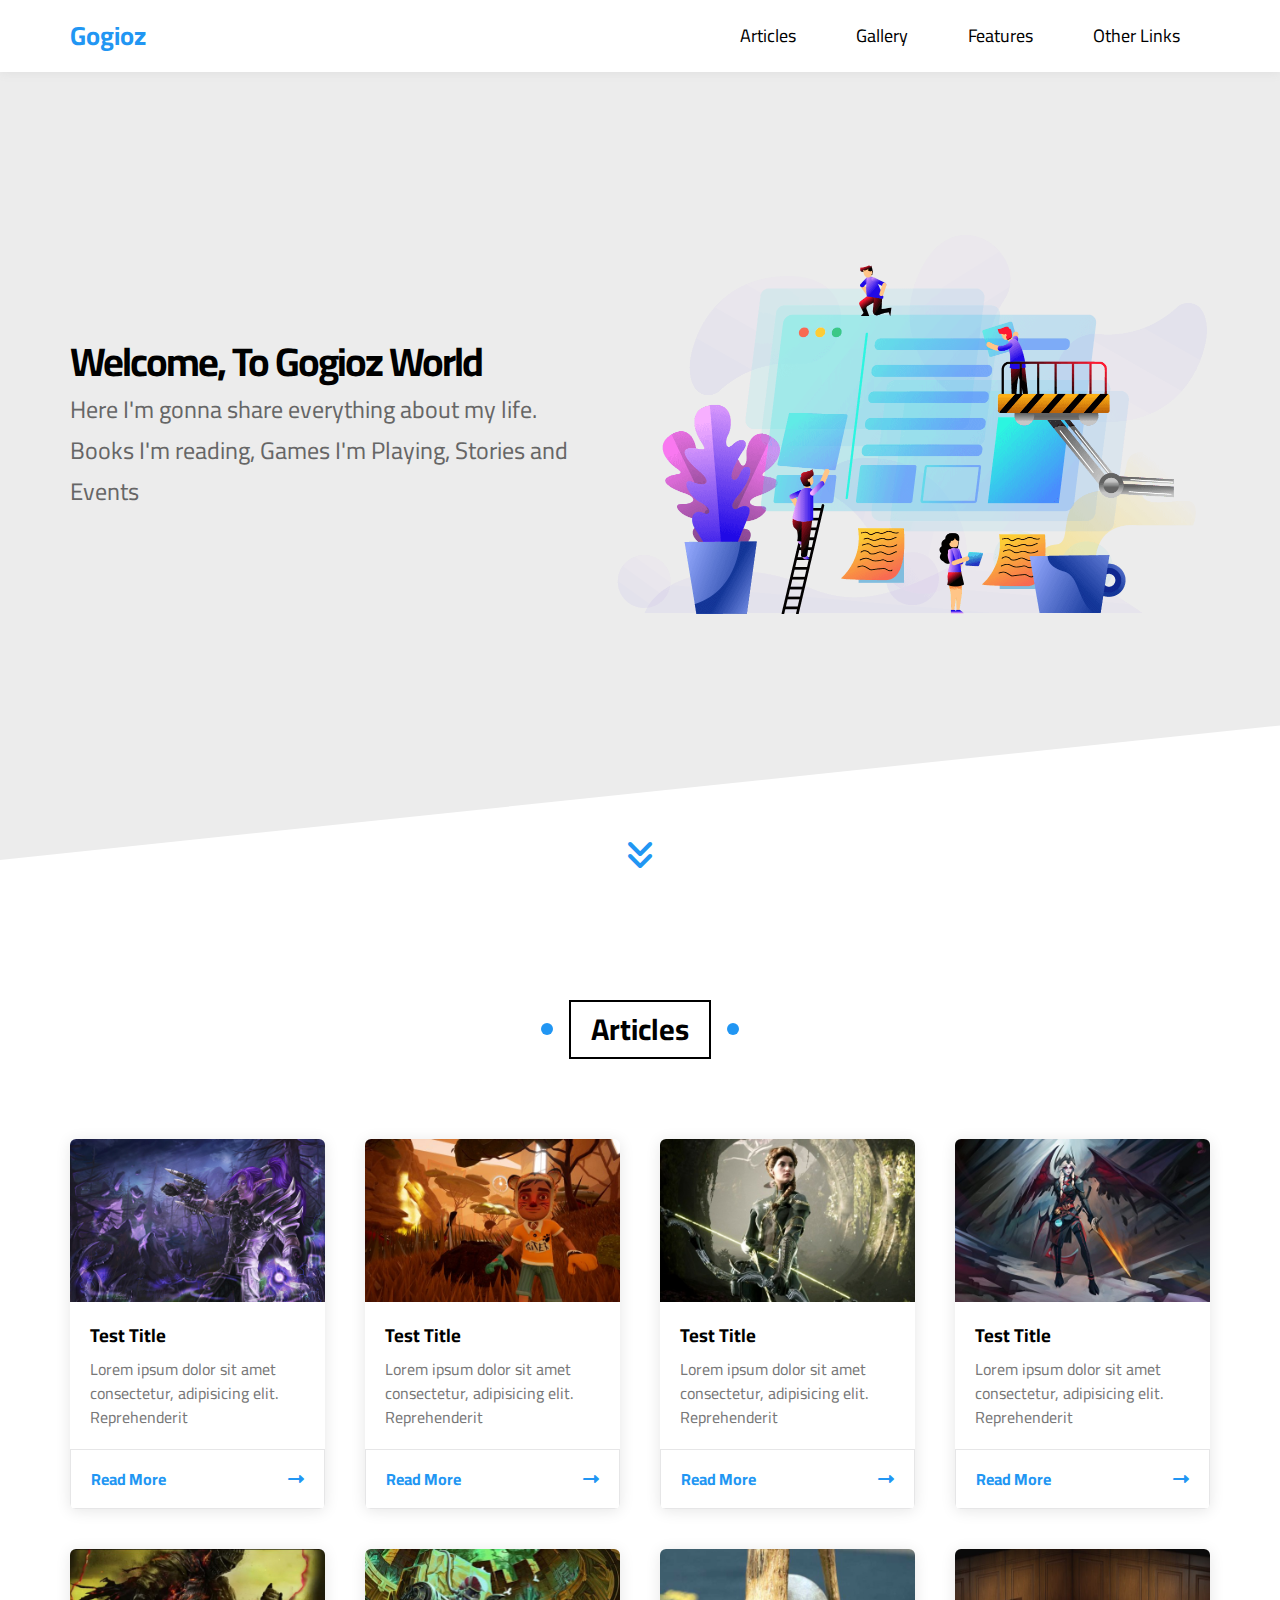
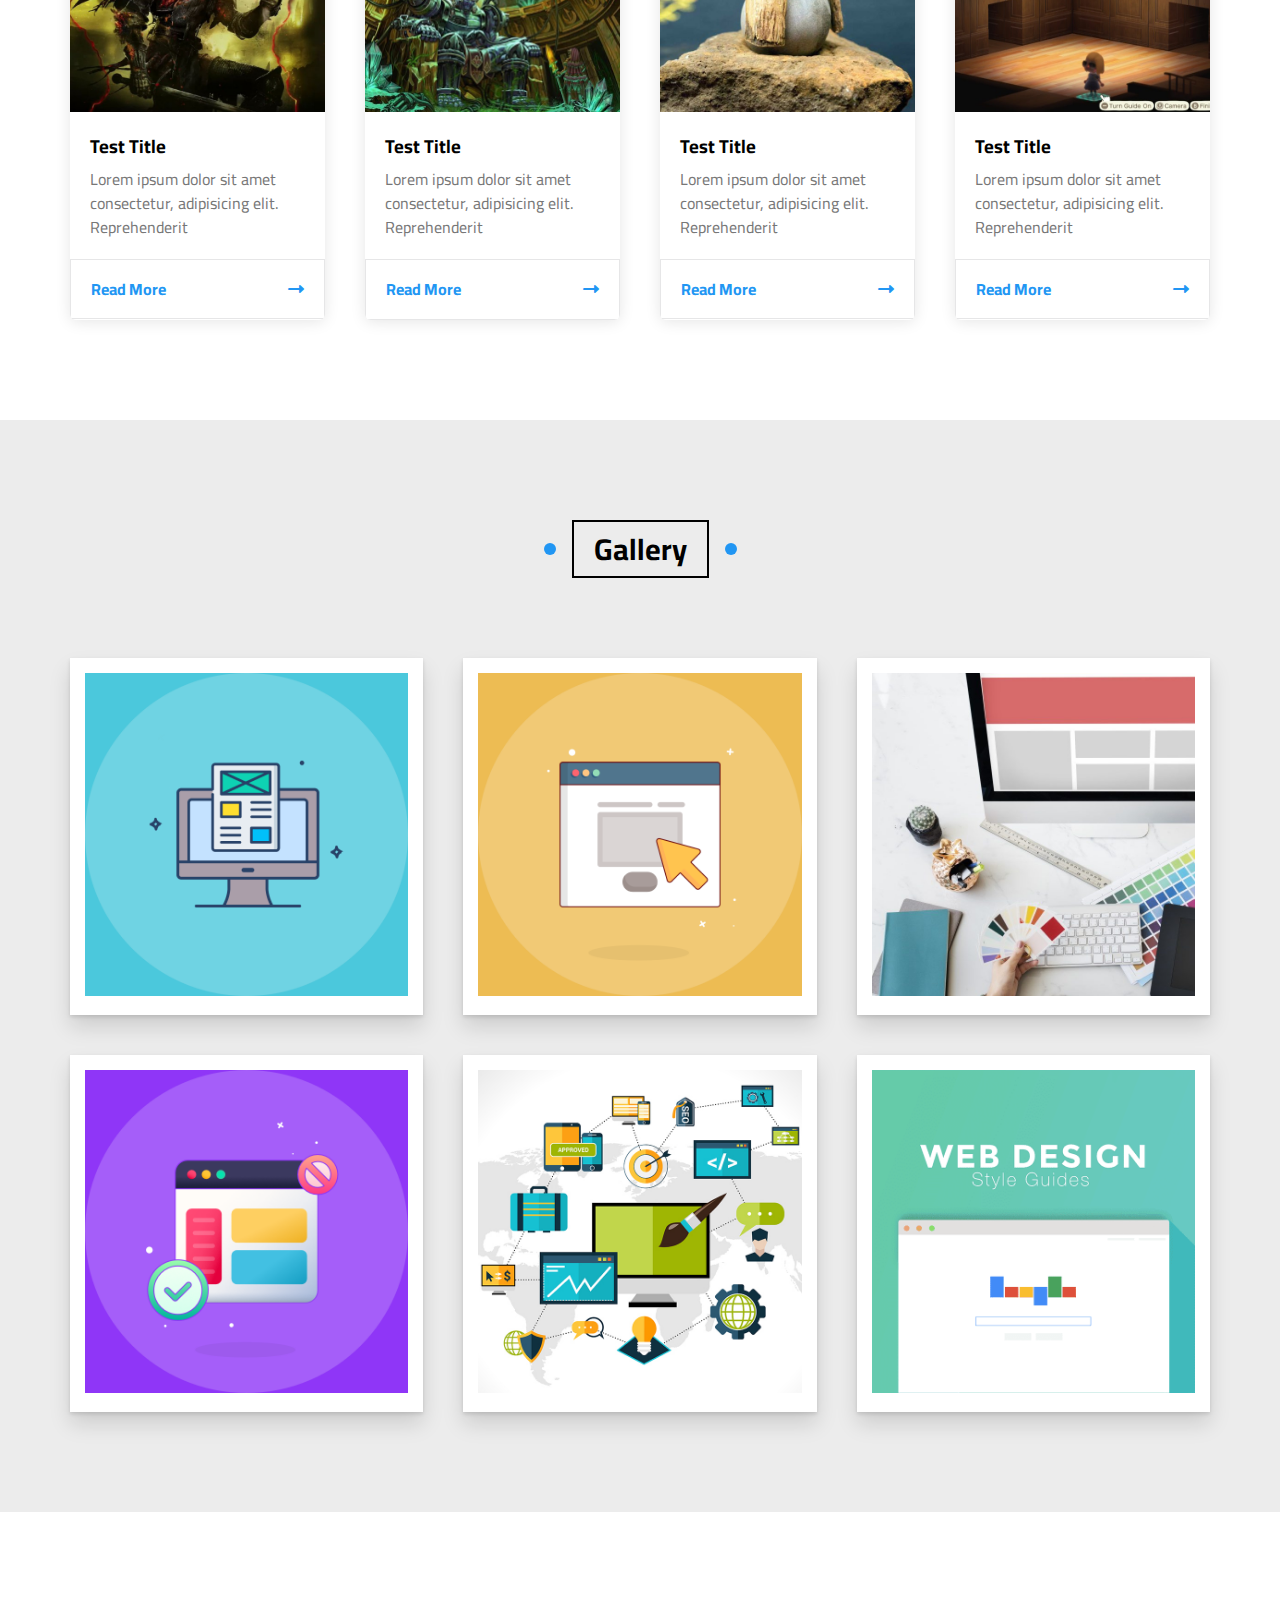
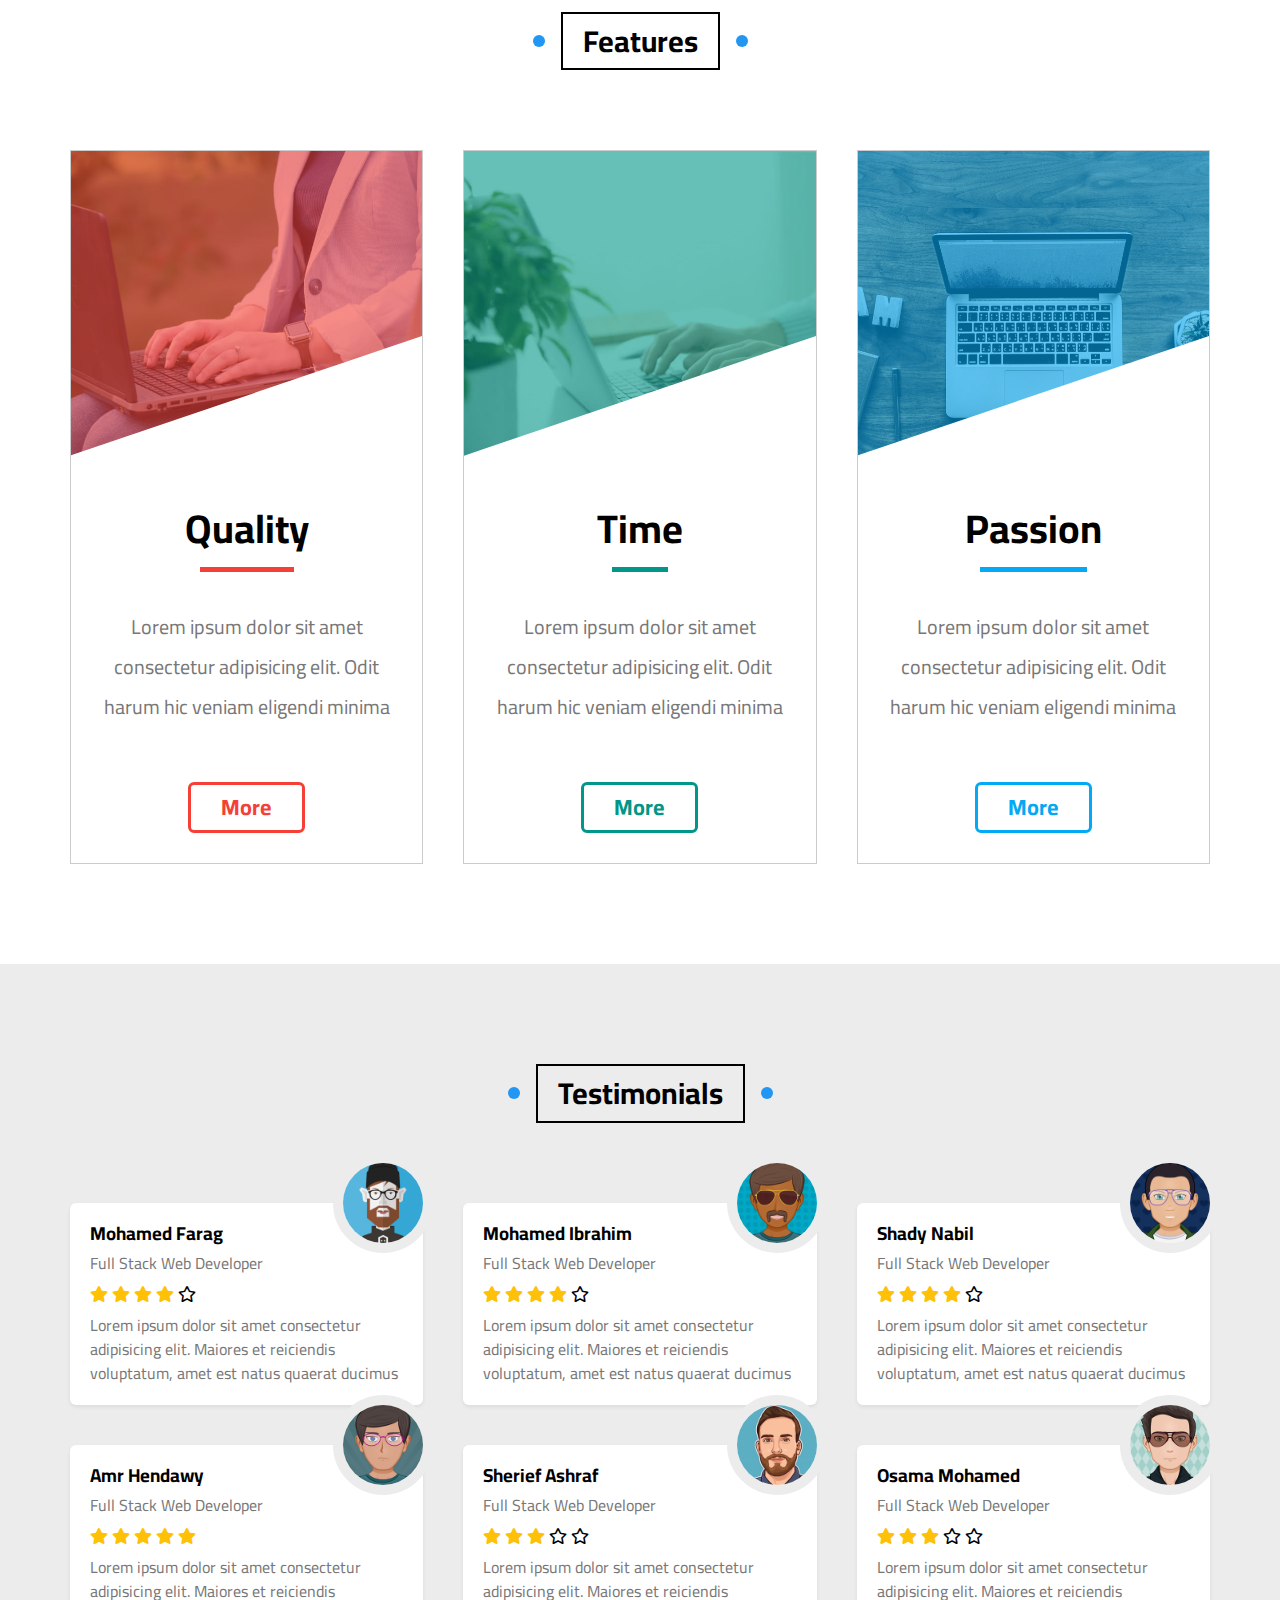
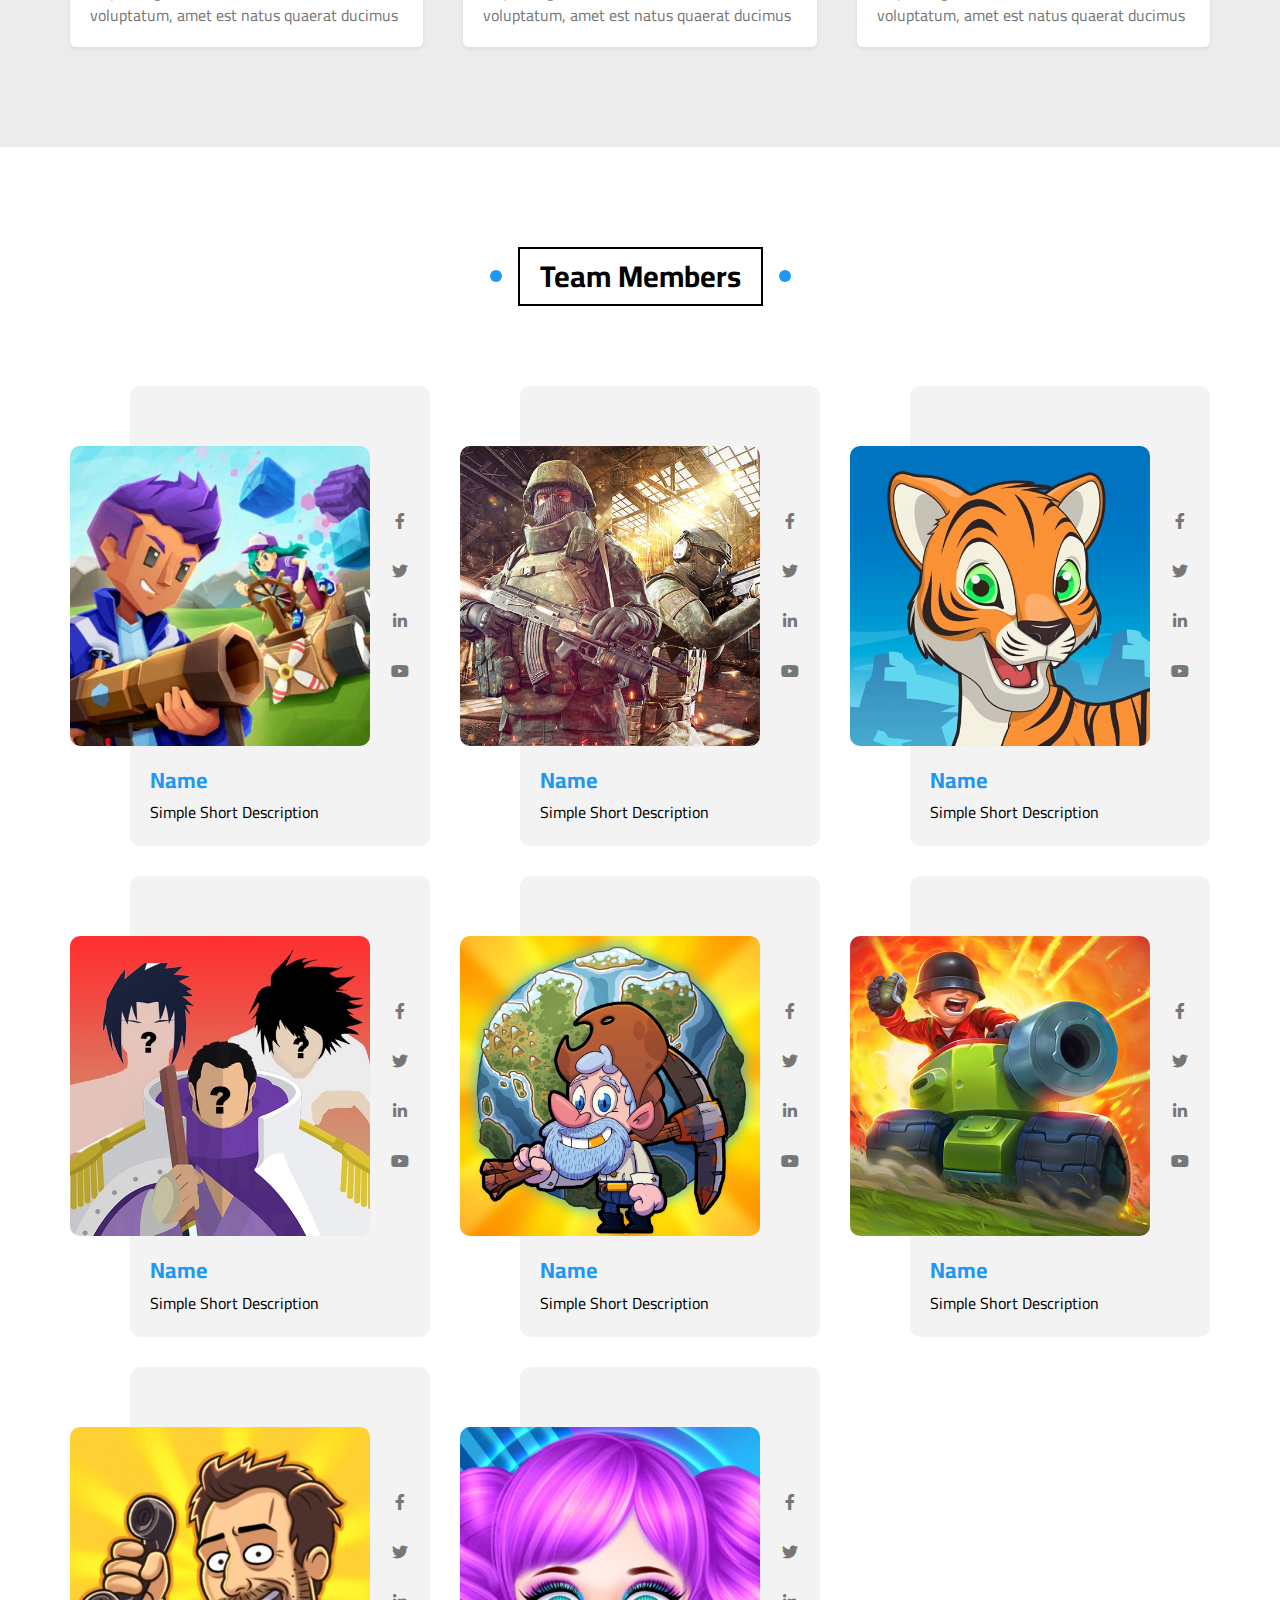
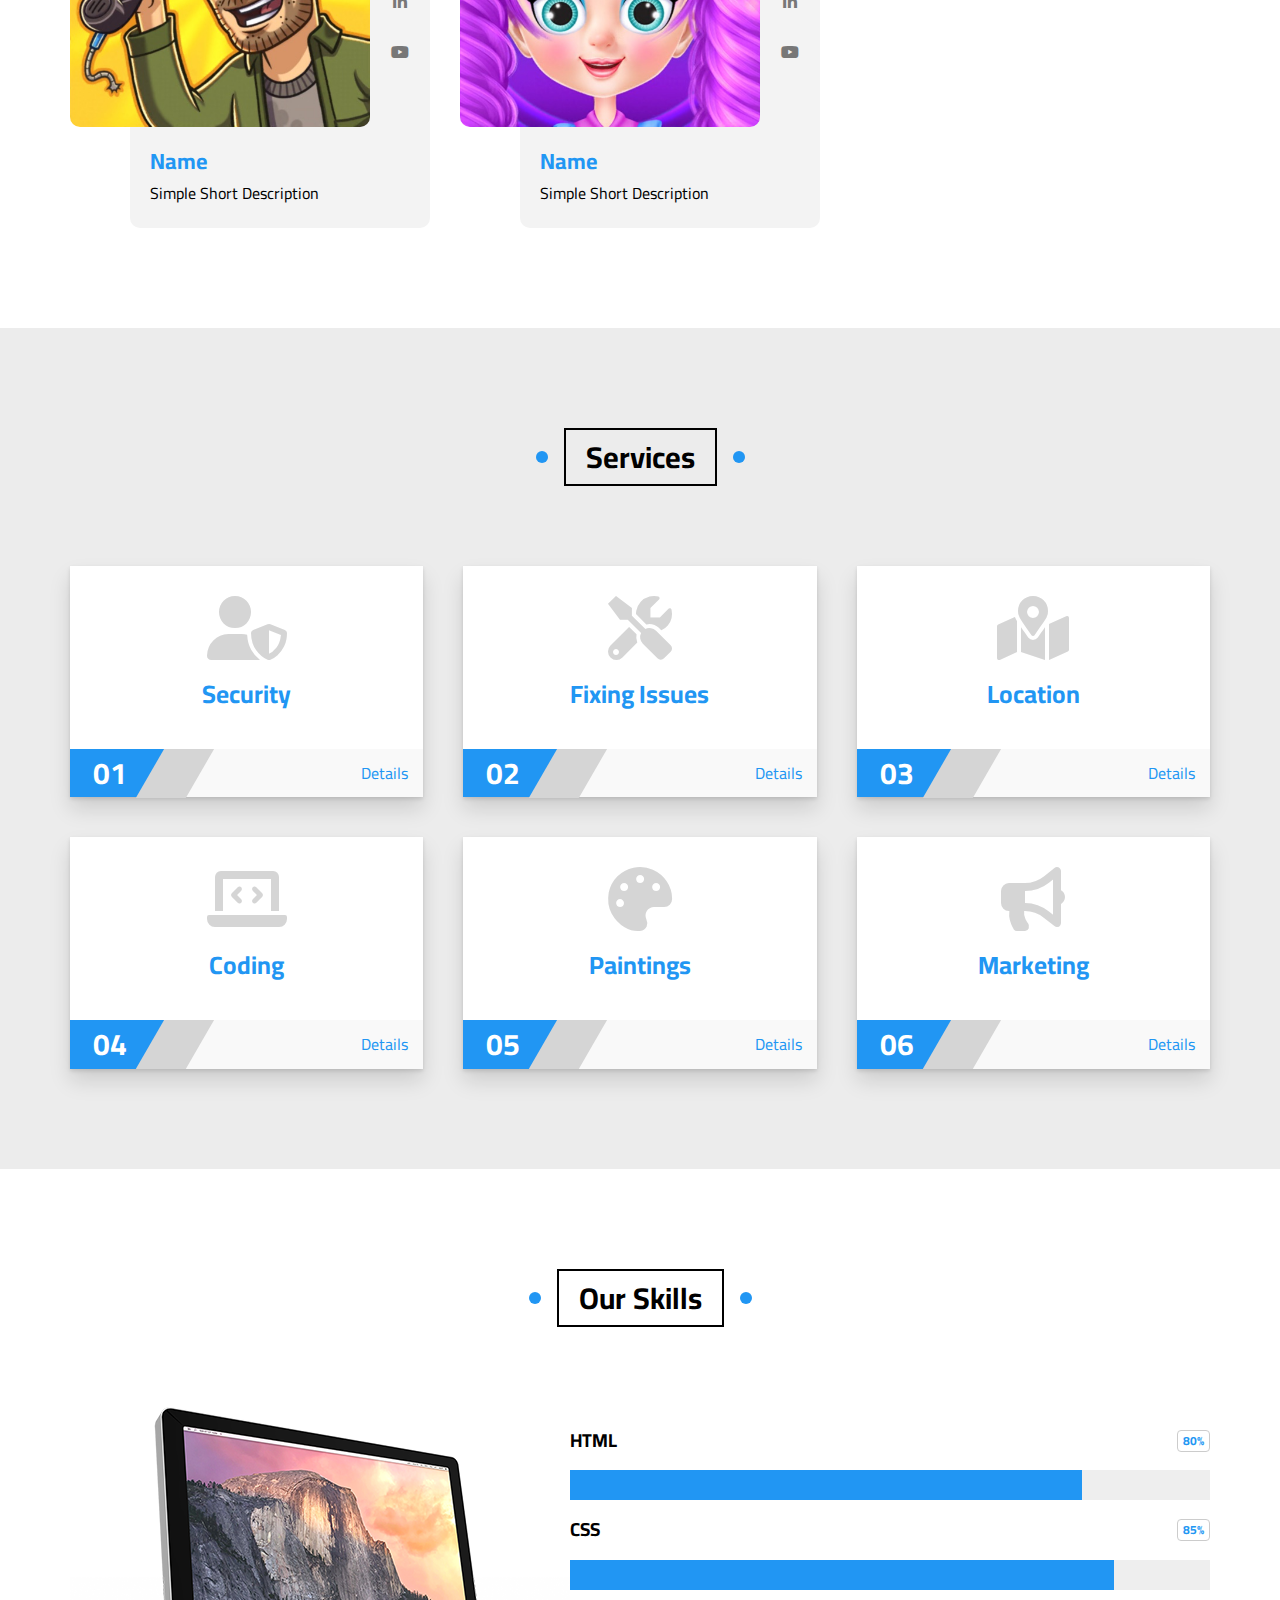
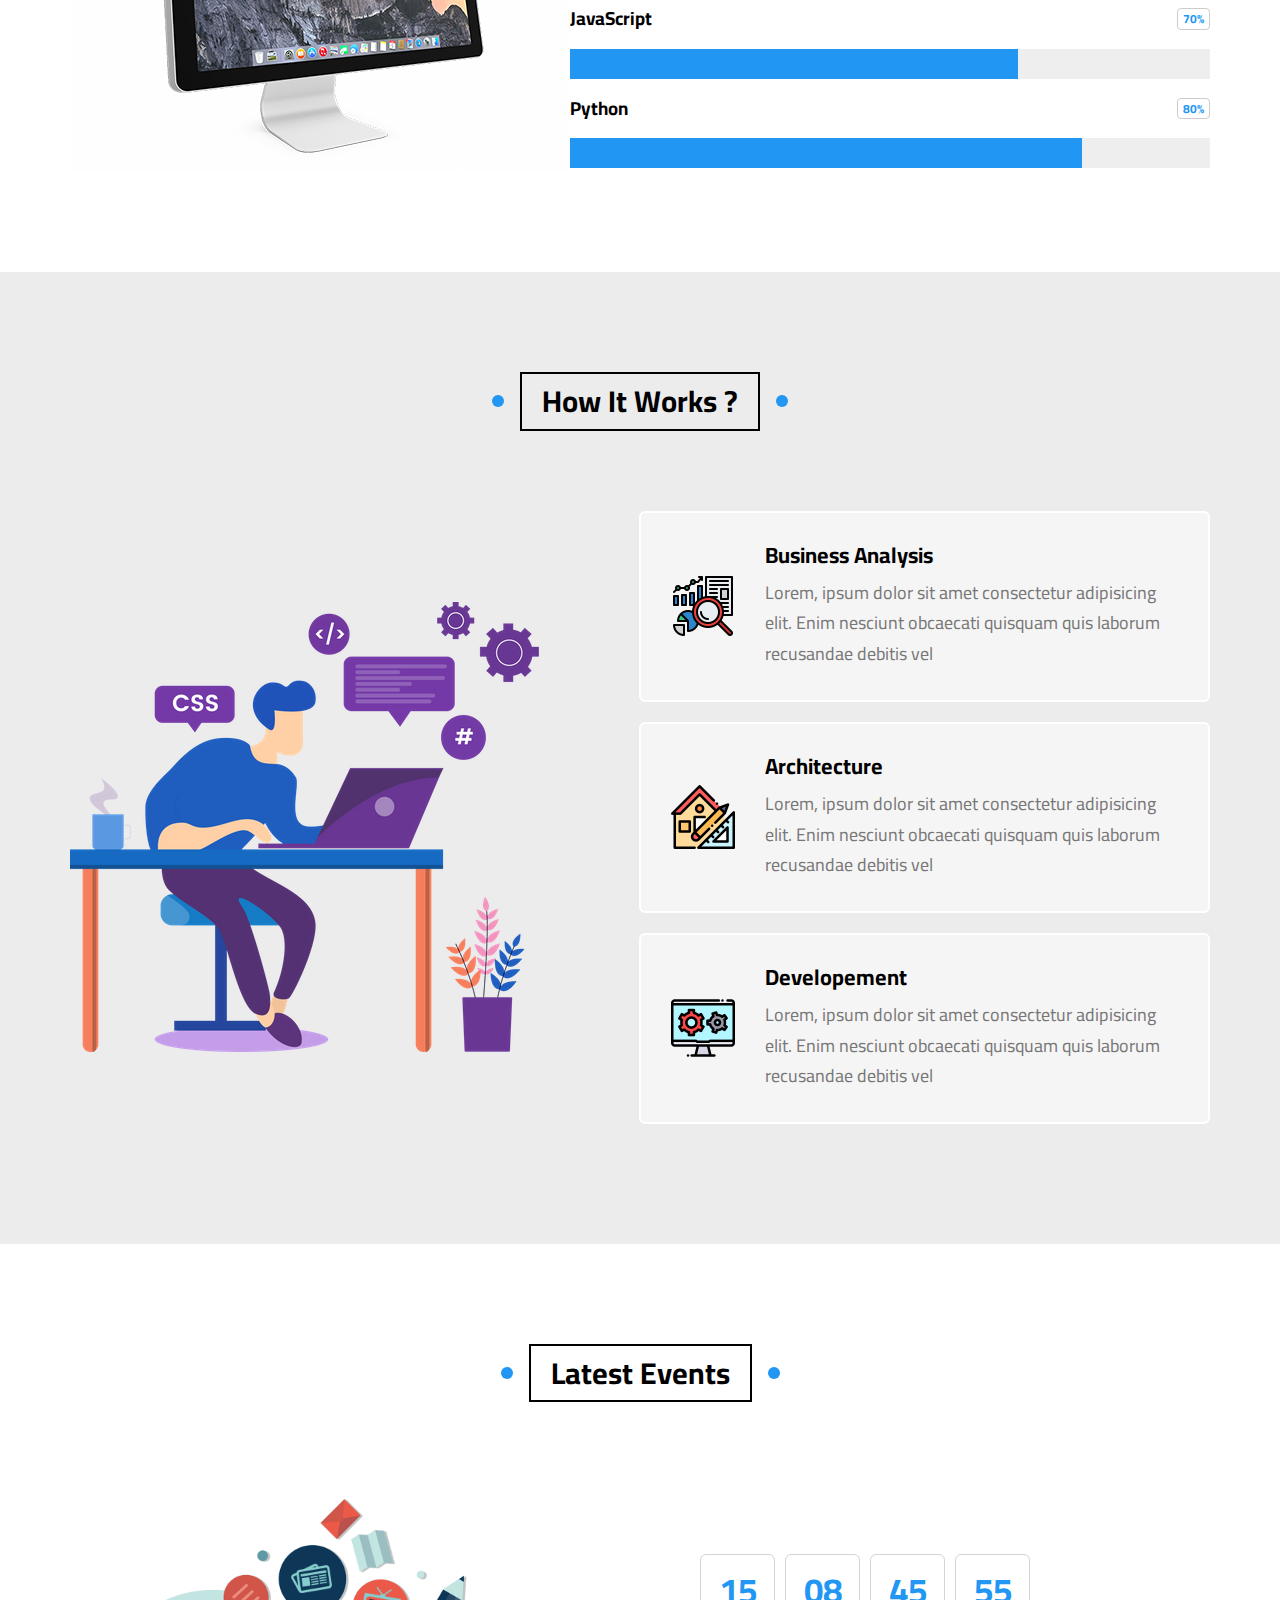
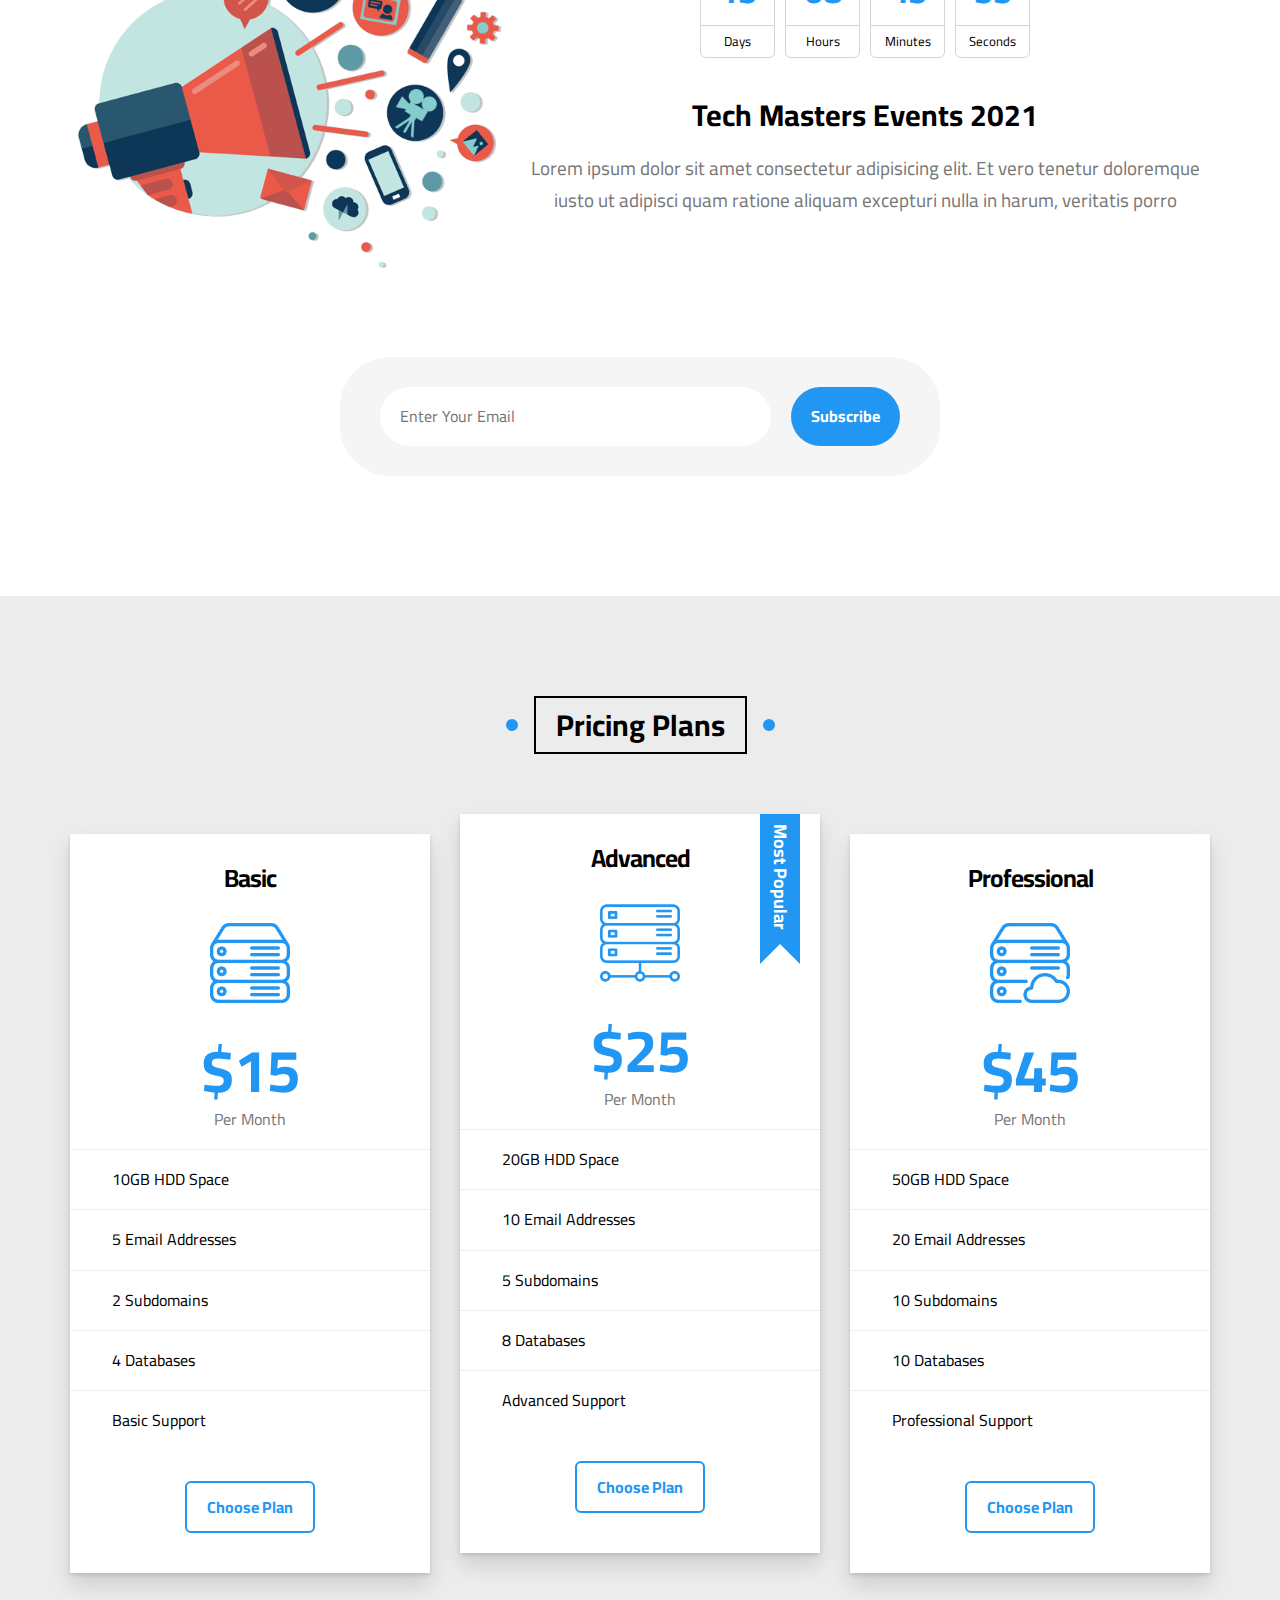
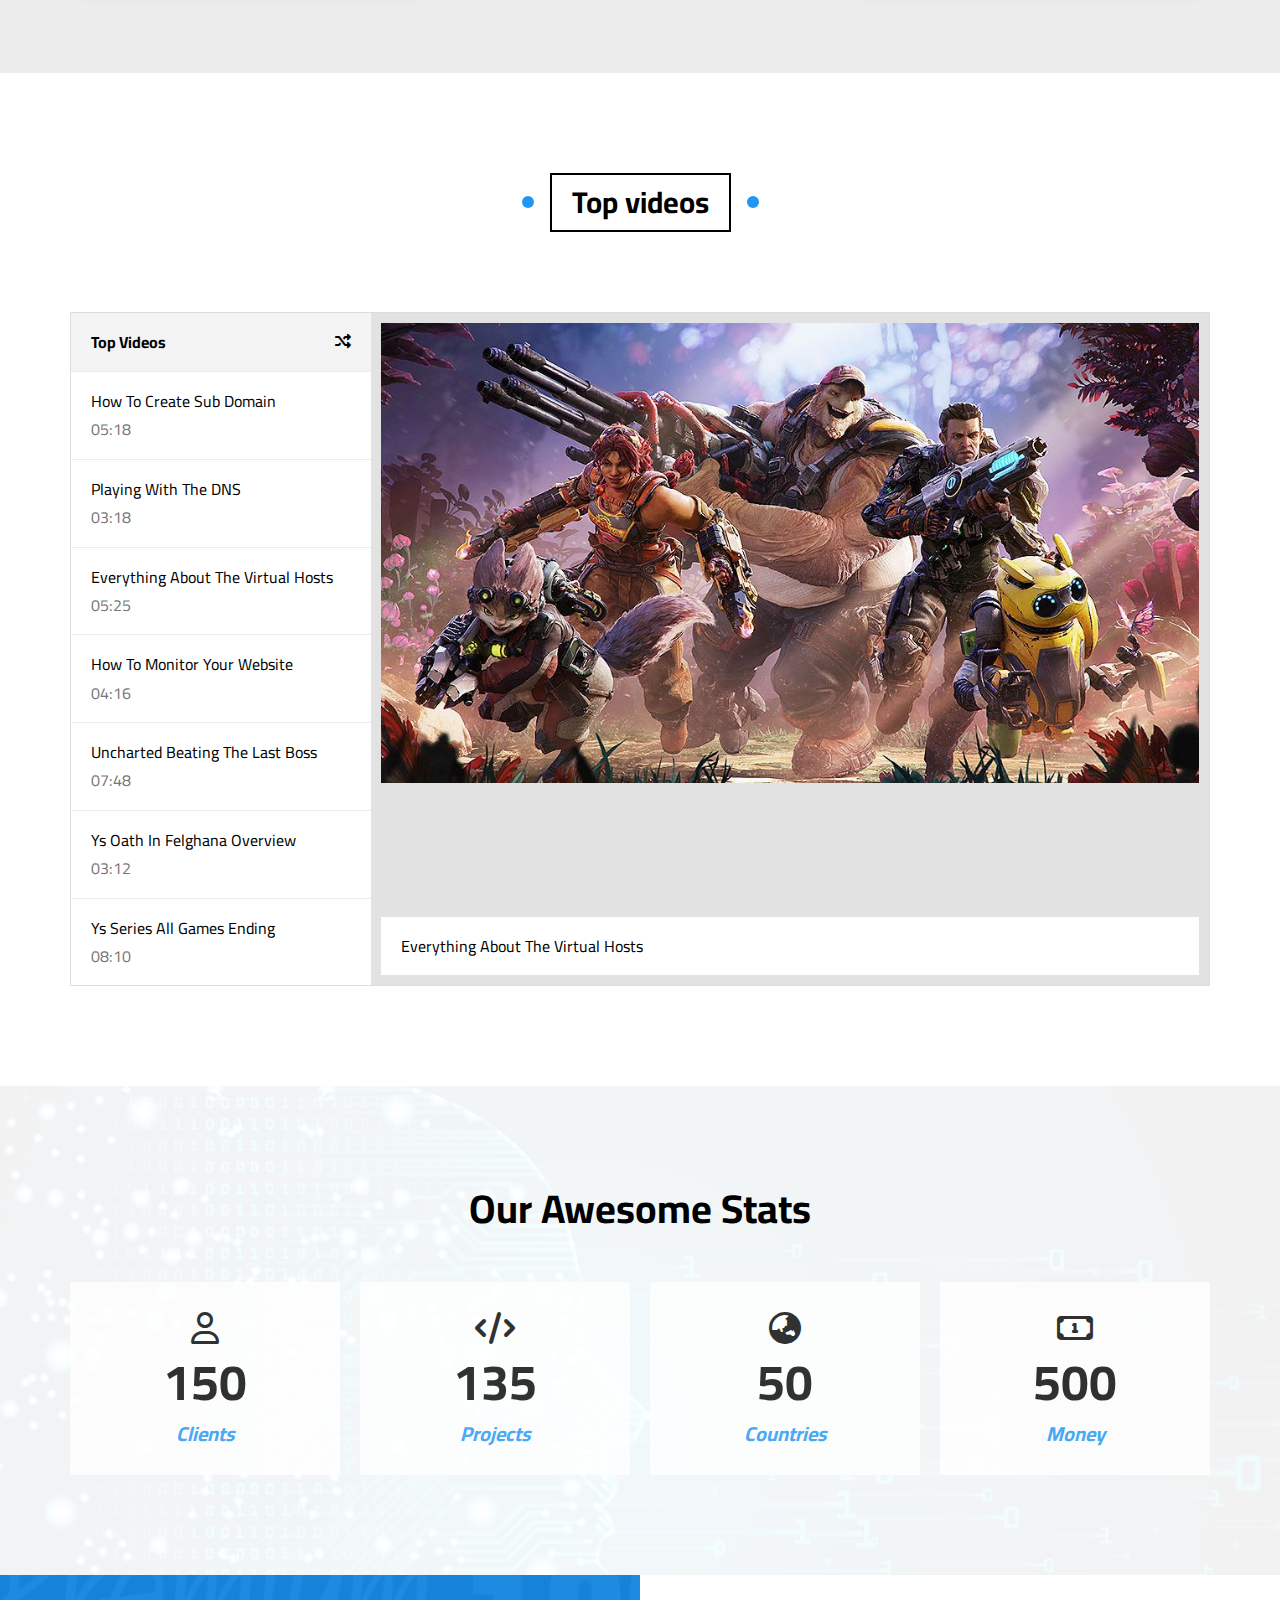
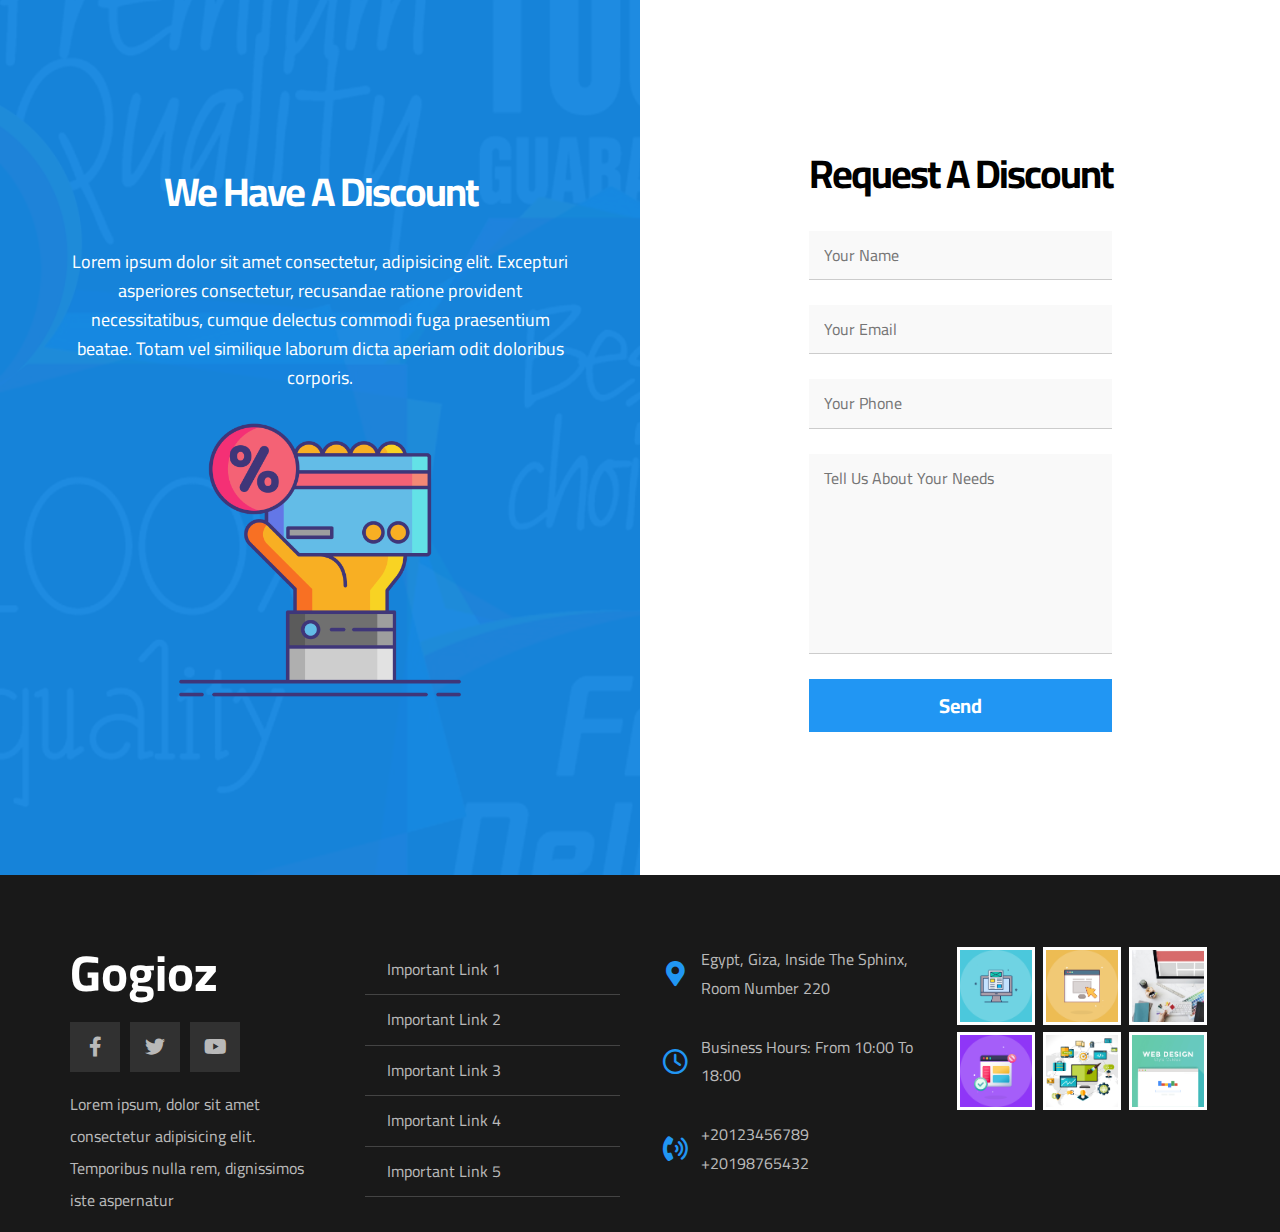
<file: HTML-CSS-Responsive-Template-3/index.html>
<!DOCTYPE html>
<html lang="en">
  <head>
    <meta charset="UTF-8" />
    <meta http-equiv="X-UA-Compatible" content="IE=edge" />
    <meta name="viewport" content="width=device-width, initial-scale=1.0" />
    <title>Gogioz</title>
    <link rel="stylesheet" href="CSS/normalize.css" />
    <link rel="stylesheet" href="CSS/all.min.css" />
    <link rel="stylesheet" href="CSS/elzero.css" />
    <link rel="preconnect" href="https://fonts.googleapis.com" />
    <link rel="preconnect" href="https://fonts.gstatic.com" crossorigin />
    <link
      href="https://fonts.googleapis.com/css2?family=Cairo:wght@300;400;700&display=swap"
      rel="stylesheet"
    />
  </head>
  <body>
    <div>
      <div></div>
    </div>
    <!-- Start Header -->
    <div class="header" id="header">
      <div class="container">
        <a href="#" class="logo">Gogioz</a>
        <ul class="main-nav">
          <li><a href="#articles">Articles</a></li>
          <li><a href="#gallery">Gallery</a></li>
          <li><a href="#features">Features</a></li>
          <li>
            <a href="#">Other Links</a>
            <!-- Start Megamenu -->
            <div class="mega-menu">
              <div class="image">
                <img src="./Img/megamenu.png" alt="" />
              </div>
              <ul class="links">
                <li>
                  <a href="#testimonials"
                    ><i class="far fa-comments fa-fw"></i>Testimonials</a
                  >
                </li>
                <li>
                  <a href="#team"
                    ><i class="far fa-user fa-fw"></i>Team Members</a
                  >
                </li>
                <li>
                  <a href="#services"
                    ><i class="far fa-building fa-fw"></i>Services</a
                  >
                </li>
                <li>
                  <a href="#our-skills"
                    ><i class="far fa-check-circle fa-fw"></i>Our Skills</a
                  >
                </li>
                <li>
                  <a href="#work-steps"
                    ><i class="far fa-clipboard fa-fw"></i>How It Works</a
                  >
                </li>
              </ul>
              <ul class="links">
                <li>
                  <a href="#events"
                    ><i class="far fa-calendar-alt fa-fw"></i>Events</a
                  >
                </li>
                <li>
                  <a href="#pricing"
                    ><i class="fas fa-server fa-fw"></i>Pricing Plans</a
                  >
                </li>
                <li>
                  <a href="#videos"
                    ><i class="far fa-play-circle fa-fw"></i>Top Videos</a
                  >
                </li>
                <li>
                  <a href="#stats"
                    ><i class="far fa-chart-bar fa-fw"></i>Stats</a
                  >
                </li>
                <li>
                  <a href="#discount"
                    ><i class="fas fa-percent fa-fw"></i>Request A Discount</a
                  >
                </li>
              </ul>
            </div>
            <!-- End Megamenu -->
          </li>
        </ul>
      </div>
    </div>
    <!-- End Header -->

    <!--  Start Landing -->
    <div class="landing">
      <div class="container">
        <div class="text">
          <h1>Welcome, To Gogioz World</h1>
          <p>
            Here I'm gonna share everything about my life. Books I'm reading,
            Games I'm Playing, Stories and Events
          </p>
        </div>
        <div class="image">
          <img src="./Img/landing-image.png" alt="" />
        </div>
      </div>
      <a href="#articles" class="go-down">
        <i class="fas fa-angle-double-down fa-2x"></i>
      </a>
    </div>
    <!--  End Landing -->

    <!-- Start Articles -->
    <div class="articles" id="articles">
      <h2 class="main-title">Articles</h2>
      <div class="container">
        <div class="box">
          <img src="./Img/cat-01.jpg" alt="" />
          <div class="content">
            <h3>Test Title</h3>
            <p>
              Lorem ipsum dolor sit amet consectetur, adipisicing elit.
              Reprehenderit
            </p>
          </div>
          <div class="info">
            <a href="#">Read More</a>
            <i class="fas fa-long-arrow-alt-right"></i>
          </div>
        </div>
        <div class="box">
          <img src="./Img/cat-02.jpg" alt="" />
          <div class="content">
            <h3>Test Title</h3>
            <p>
              Lorem ipsum dolor sit amet consectetur, adipisicing elit.
              Reprehenderit
            </p>
          </div>
          <div class="info">
            <a href="#">Read More</a>
            <i class="fas fa-long-arrow-alt-right"></i>
          </div>
        </div>
        <div class="box">
          <img src="./Img/cat-03.jpg" alt="" />
          <div class="content">
            <h3>Test Title</h3>
            <p>
              Lorem ipsum dolor sit amet consectetur, adipisicing elit.
              Reprehenderit
            </p>
          </div>
          <div class="info">
            <a href="#">Read More</a>
            <i class="fas fa-long-arrow-alt-right"></i>
          </div>
        </div>
        <div class="box">
          <img src="./Img/cat-04.jpg" alt="" />
          <div class="content">
            <h3>Test Title</h3>
            <p>
              Lorem ipsum dolor sit amet consectetur, adipisicing elit.
              Reprehenderit
            </p>
          </div>
          <div class="info">
            <a href="#">Read More</a>
            <i class="fas fa-long-arrow-alt-right"></i>
          </div>
        </div>
        <div class="box">
          <img src="./Img/cat-05.jpg" alt="" />
          <div class="content">
            <h3>Test Title</h3>
            <p>
              Lorem ipsum dolor sit amet consectetur, adipisicing elit.
              Reprehenderit
            </p>
          </div>
          <div class="info">
            <a href="#">Read More</a>
            <i class="fas fa-long-arrow-alt-right"></i>
          </div>
        </div>
        <div class="box">
          <img src="./Img/cat-06.jpg" alt="" />
          <div class="content">
            <h3>Test Title</h3>
            <p>
              Lorem ipsum dolor sit amet consectetur, adipisicing elit.
              Reprehenderit
            </p>
          </div>
          <div class="info">
            <a href="#">Read More</a>
            <i class="fas fa-long-arrow-alt-right"></i>
          </div>
        </div>
        <div class="box">
          <img src="./Img/cat-07.jpg" alt="" />
          <div class="content">
            <h3>Test Title</h3>
            <p>
              Lorem ipsum dolor sit amet consectetur, adipisicing elit.
              Reprehenderit
            </p>
          </div>
          <div class="info">
            <a href="#">Read More</a>
            <i class="fas fa-long-arrow-alt-right"></i>
          </div>
        </div>
        <div class="box">
          <img src="./Img/cat-08.jpg" alt="" />
          <div class="content">
            <h3>Test Title</h3>
            <p>
              Lorem ipsum dolor sit amet consectetur, adipisicing elit.
              Reprehenderit
            </p>
          </div>
          <div class="info">
            <a href="#">Read More</a>
            <i class="fas fa-long-arrow-alt-right"></i>
          </div>
        </div>
      </div>
    </div>
    <!-- End Articles -->

    <!-- Start Gallery -->
    <div class="gallery" id="gallery">
      <h2 class="main-title">Gallery</h2>
      <div class="container">
        <div class="box">
          <div class="image">
            <img src="./Img/gallery-01.png" alt="" />
          </div>
        </div>
        <div class="box">
          <div class="image">
            <img src="./Img/gallery-02.png" alt="" />
          </div>
        </div>
        <div class="box">
          <div class="image">
            <img src="./Img/gallery-03.jpg" alt="" />
          </div>
        </div>
        <div class="box">
          <div class="image">
            <img src="./Img/gallery-04.png" alt="" />
          </div>
        </div>
        <div class="box">
          <div class="image">
            <img src="./Img/gallery-05.jpg" alt="" />
          </div>
        </div>
        <div class="box">
          <div class="image">
            <img src="./Img/gallery-06.png" alt="" />
          </div>
        </div>
      </div>
    </div>
    <!-- End Gallery -->

    <!-- Start Features -->
    <div class="features" id="features">
      <h2 class="main-title">Features</h2>
      <div class="container">
        <div class="box quality">
          <div class="img-holder">
            <img src="./Img/features-01.jpg" alt="" />
          </div>
          <h2>Quality</h2>
          <p>
            Lorem ipsum dolor sit amet consectetur adipisicing elit. Odit harum
            hic veniam eligendi minima
          </p>
          <a href="#">More</a>
        </div>
        <div class="box time">
          <div class="img-holder">
            <img src="./Img/features-02.jpg" alt="" />
          </div>
          <h2>Time</h2>
          <p>
            Lorem ipsum dolor sit amet consectetur adipisicing elit. Odit harum
            hic veniam eligendi minima
          </p>
          <a href="#">More</a>
        </div>
        <div class="box passion">
          <div class="img-holder">
            <img src="./Img/features-03.jpg" alt="" />
          </div>
          <h2>Passion</h2>
          <p>
            Lorem ipsum dolor sit amet consectetur adipisicing elit. Odit harum
            hic veniam eligendi minima
          </p>
          <a href="#">More</a>
        </div>
      </div>
    </div>
    <!-- End Features -->

    <!-- Start Testimonials -->
    <div class="testimonials" id="testimonials">
      <h2 class="main-title">Testimonials</h2>
      <div class="container">
        <div class="box">
          <img src="./Img/avatar-01.png" alt="" />
          <h3>Mohamed Farag</h3>
          <span class="title">Full Stack Web Developer</span>
          <div class="rate">
            <i class="filled fas fa-star"></i>
            <i class="filled fas fa-star"></i>
            <i class="filled fas fa-star"></i>
            <i class="filled fas fa-star"></i>
            <i class="unfilled far fa-star"></i>
          </div>
          <p>
            Lorem ipsum dolor sit amet consectetur adipisicing elit. Maiores et
            reiciendis voluptatum, amet est natus quaerat ducimus
          </p>
        </div>
        <div class="box">
          <img src="./Img/avatar-02.png" alt="" />
          <h3>Mohamed Ibrahim</h3>
          <span class="title">Full Stack Web Developer</span>
          <div class="rate">
            <i class="filled fas fa-star"></i>
            <i class="filled fas fa-star"></i>
            <i class="filled fas fa-star"></i>
            <i class="filled fas fa-star"></i>
            <i class="unfilled far fa-star"></i>
          </div>
          <p>
            Lorem ipsum dolor sit amet consectetur adipisicing elit. Maiores et
            reiciendis voluptatum, amet est natus quaerat ducimus
          </p>
        </div>
        <div class="box">
          <img src="./Img/avatar-03.png" alt="" />
          <h3>Shady Nabil</h3>
          <span class="title">Full Stack Web Developer</span>
          <div class="rate">
            <i class="filled fas fa-star"></i>
            <i class="filled fas fa-star"></i>
            <i class="filled fas fa-star"></i>
            <i class="filled fas fa-star"></i>
            <i class="unfilled far fa-star"></i>
          </div>
          <p>
            Lorem ipsum dolor sit amet consectetur adipisicing elit. Maiores et
            reiciendis voluptatum, amet est natus quaerat ducimus
          </p>
        </div>
        <div class="box">
          <img src="./Img/avatar-04.png" alt="" />
          <h3>Amr Hendawy</h3>
          <span class="title">Full Stack Web Developer</span>
          <div class="rate">
            <i class="filled fas fa-star"></i>
            <i class="filled fas fa-star"></i>
            <i class="filled fas fa-star"></i>
            <i class="filled fas fa-star"></i>
            <i class="filled fas fa-star"></i>
          </div>
          <p>
            Lorem ipsum dolor sit amet consectetur adipisicing elit. Maiores et
            reiciendis voluptatum, amet est natus quaerat ducimus
          </p>
        </div>
        <div class="box">
          <img src="./Img/avatar-05.png" alt="" />
          <h3>Sherief Ashraf</h3>
          <span class="title">Full Stack Web Developer</span>
          <div class="rate">
            <i class="filled fas fa-star"></i>
            <i class="filled fas fa-star"></i>
            <i class="filled fas fa-star"></i>
            <i class="unfilled far fa-star"></i>
            <i class="unfilled far fa-star"></i>
          </div>
          <p>
            Lorem ipsum dolor sit amet consectetur adipisicing elit. Maiores et
            reiciendis voluptatum, amet est natus quaerat ducimus
          </p>
        </div>
        <div class="box">
          <img src="./Img/avatar-06.png" alt="" />
          <h3>Osama Mohamed</h3>
          <span class="title">Full Stack Web Developer</span>
          <div class="rate">
            <i class="filled fas fa-star"></i>
            <i class="filled fas fa-star"></i>
            <i class="filled fas fa-star"></i>
            <i class="unfilled far fa-star"></i>
            <i class="unfilled far fa-star"></i>
          </div>
          <p>
            Lorem ipsum dolor sit amet consectetur adipisicing elit. Maiores et
            reiciendis voluptatum, amet est natus quaerat ducimus
          </p>
        </div>
      </div>
    </div>
    <!-- End Testimonials -->

    <!-- Start Team -->
    <div class="team" id="team">
      <h2 class="main-title">Team Members</h2>
      <div class="container">
        <div class="box">
          <div class="data">
            <img src="./Img/team-01.jpg" alt="" />
            <div class="social">
              <a href="#"><i class="fab fa-facebook-f"></i></a>
              <a href="#"><i class="fab fa-twitter"></i></a>
              <a href="#"><i class="fab fa-linkedin-in"></i></a>
              <a href="#"><i class="fab fa-youtube"></i></a>
            </div>
          </div>
          <div class="info">
            <h3>Name</h3>
            <p>Simple Short Description</p>
          </div>
        </div>
        <div class="box">
          <div class="data">
            <img src="./Img/team-02.jpg" alt="" />
            <div class="social">
              <a href="#"><i class="fab fa-facebook-f"></i></a>
              <a href="#"><i class="fab fa-twitter"></i></a>
              <a href="#"><i class="fab fa-linkedin-in"></i></a>
              <a href="#"><i class="fab fa-youtube"></i></a>
            </div>
          </div>
          <div class="info">
            <h3>Name</h3>
            <p>Simple Short Description</p>
          </div>
        </div>
        <div class="box">
          <div class="data">
            <img src="./Img/team-03.jpg" alt="" />
            <div class="social">
              <a href="#"><i class="fab fa-facebook-f"></i></a>
              <a href="#"><i class="fab fa-twitter"></i></a>
              <a href="#"><i class="fab fa-linkedin-in"></i></a>
              <a href="#"><i class="fab fa-youtube"></i></a>
            </div>
          </div>
          <div class="info">
            <h3>Name</h3>
            <p>Simple Short Description</p>
          </div>
        </div>
        <div class="box">
          <div class="data">
            <img src="./Img/team-04.jpg" alt="" />
            <div class="social">
              <a href="#"><i class="fab fa-facebook-f"></i></a>
              <a href="#"><i class="fab fa-twitter"></i></a>
              <a href="#"><i class="fab fa-linkedin-in"></i></a>
              <a href="#"><i class="fab fa-youtube"></i></a>
            </div>
          </div>
          <div class="info">
            <h3>Name</h3>
            <p>Simple Short Description</p>
          </div>
        </div>
        <div class="box">
          <div class="data">
            <img src="./Img/team-05.png" alt="" />
            <div class="social">
              <a href="#"><i class="fab fa-facebook-f"></i></a>
              <a href="#"><i class="fab fa-twitter"></i></a>
              <a href="#"><i class="fab fa-linkedin-in"></i></a>
              <a href="#"><i class="fab fa-youtube"></i></a>
            </div>
          </div>
          <div class="info">
            <h3>Name</h3>
            <p>Simple Short Description</p>
          </div>
        </div>
        <div class="box">
          <div class="data">
            <img src="./Img/team-06.png" alt="" />
            <div class="social">
              <a href="#"><i class="fab fa-facebook-f"></i></a>
              <a href="#"><i class="fab fa-twitter"></i></a>
              <a href="#"><i class="fab fa-linkedin-in"></i></a>
              <a href="#"><i class="fab fa-youtube"></i></a>
            </div>
          </div>
          <div class="info">
            <h3>Name</h3>
            <p>Simple Short Description</p>
          </div>
        </div>
        <div class="box">
          <div class="data">
            <img src="./Img/team-07.jpg" alt="" />
            <div class="social">
              <a href="#"><i class="fab fa-facebook-f"></i></a>
              <a href="#"><i class="fab fa-twitter"></i></a>
              <a href="#"><i class="fab fa-linkedin-in"></i></a>
              <a href="#"><i class="fab fa-youtube"></i></a>
            </div>
          </div>
          <div class="info">
            <h3>Name</h3>
            <p>Simple Short Description</p>
          </div>
        </div>
        <div class="box">
          <div class="data">
            <img src="./Img/team-08.jpg" alt="" />
            <div class="social">
              <a href="#"><i class="fab fa-facebook-f"></i></a>
              <a href="#"><i class="fab fa-twitter"></i></a>
              <a href="#"><i class="fab fa-linkedin-in"></i></a>
              <a href="#"><i class="fab fa-youtube"></i></a>
            </div>
          </div>
          <div class="info">
            <h3>Name</h3>
            <p>Simple Short Description</p>
          </div>
        </div>
      </div>
    </div>
    <!-- End Team -->

    <!-- Start Services -->
    <div class="services" id="services">
      <h2 class="main-title">Services</h2>
      <div class="container">
        <div class="box">
          <i class="fas fa-user-shield fa-4x"></i>
          <h3>Security</h3>
          <div class="info">
            <a href="#">Details</a>
          </div>
        </div>
        <div class="box">
          <i class="fas fa-tools fa-4x"></i>
          <h3>Fixing Issues</h3>
          <div class="info">
            <a href="#">Details</a>
          </div>
        </div>
        <div class="box">
          <i class="fas fa-map-marked-alt fa-4x"></i>
          <h3>Location</h3>
          <div class="info">
            <a href="#">Details</a>
          </div>
        </div>
        <div class="box">
          <i class="fas fa-laptop-code fa-4x"></i>
          <h3>Coding</h3>
          <div class="info">
            <a href="#">Details</a>
          </div>
        </div>
        <div class="box">
          <i class="fas fa-palette fa-4x"></i>
          <h3>Paintings</h3>
          <div class="info">
            <a href="#">Details</a>
          </div>
        </div>
        <div class="box">
          <i class="fas fa-bullhorn fa-4x"></i>
          <h3>Marketing</h3>
          <div class="info">
            <a href="#">Details</a>
          </div>
        </div>
      </div>
    </div>
    <!-- End Services -->

    <!-- Start Skills -->
    <div class="our-skills" id="our-skills">
      <h2 class="main-title">Our Skills</h2>
      <div class="container">
        <img src="./Img/skills.png" alt="" />
        <div class="skills">
          <div class="skill">
            <h3>HTML <span>80%</span></h3>
            <div class="the-progress">
              <span style="width: 80%"></span>
            </div>
          </div>
          <div class="skill">
            <h3>CSS <span>85%</span></h3>
            <div class="the-progress">
              <span style="width: 85%"></span>
            </div>
          </div>
          <div class="skill">
            <h3>JavaScript <span>70%</span></h3>
            <div class="the-progress">
              <span style="width: 70%"></span>
            </div>
          </div>
          <div class="skill">
            <h3>Python <span>80%</span></h3>
            <div class="the-progress">
              <span style="width: 80%"></span>
            </div>
          </div>
        </div>
      </div>
    </div>
    <!-- End Skills -->

    <!-- Start Work Steps -->
    <div class="work-steps" id="work-steps">
      <h2 class="main-title">How It Works ?</h2>
      <div class="container">
        <img class="image" src="./Img/work-steps.png" alt="" />
        <div class="info">
          <div class="box">
            <img src="./Img/work-steps-1.png" alt="" />
            <div class="text">
              <h3>Business Analysis</h3>
              <p>
                Lorem, ipsum dolor sit amet consectetur adipisicing elit. Enim
                nesciunt obcaecati quisquam quis laborum recusandae debitis vel
              </p>
            </div>
          </div>
          <div class="box">
            <img src="./Img/work-steps-2.png" alt="" />
            <div class="text">
              <h3>Architecture</h3>
              <p>
                Lorem, ipsum dolor sit amet consectetur adipisicing elit. Enim
                nesciunt obcaecati quisquam quis laborum recusandae debitis vel
              </p>
            </div>
          </div>
          <div class="box">
            <img src="./Img/work-steps-3.png" alt="" />
            <div class="text">
              <h3>Developement</h3>
              <p>
                Lorem, ipsum dolor sit amet consectetur adipisicing elit. Enim
                nesciunt obcaecati quisquam quis laborum recusandae debitis vel
              </p>
            </div>
          </div>
        </div>
      </div>
    </div>
    <!-- End Work Steps -->

    <!-- Start Events -->
    <div class="events" id="events">
      <h2 class="main-title">Latest Events</h2>
      <div class="container">
        <img src="./Img/events.png" alt="" />
        <div class="info">
          <div class="time">
            <div class="unit">
              <span>15</span>
              <span>Days</span>
            </div>
            <div class="unit">
              <span>08</span>
              <span>Hours</span>
            </div>
            <div class="unit">
              <span>45</span>
              <span>Minutes</span>
            </div>
            <div class="unit">
              <span>55</span>
              <span>Seconds</span>
            </div>
          </div>
          <h2 class="title">Tech Masters Events 2021</h2>
          <p class="description">
            Lorem ipsum dolor sit amet consectetur adipisicing elit. Et vero
            tenetur doloremque iusto ut adipisci quam ratione aliquam excepturi
            nulla in harum, veritatis porro
          </p>
        </div>
        <div class="subscribe">
          <form action="">
            <input type="email" placeholder="Enter Your Email" />
            <input type="submit" value="Subscribe" />
          </form>
        </div>
      </div>
    </div>
    <!-- End Events -->

    <!-- Start Pricing -->
    <div class="pricing" id="pricing">
      <h2 class="main-title">Pricing Plans</h2>
      <div class="container">
        <div class="box">
          <div class="title">Basic</div>
          <img src="./Img/hosting-basic.png" alt="" />
          <div class="price">
            <span class="amount">$15</span>
            <span class="time">Per Month</span>
          </div>
          <ul>
            <li>10GB HDD Space</li>
            <li>5 Email Addresses</li>
            <li>2 Subdomains</li>
            <li>4 Databases</li>
            <li>Basic Support</li>
          </ul>
          <a href="#">Choose Plan</a>
        </div>
        <div class="box popular">
          <div class="label">Most Popular</div>
          <div class="title">Advanced</div>
          <img src="./Img/hosting-advanced.png" alt="" />
          <div class="price">
            <span class="amount">$25</span>
            <span class="time">Per Month</span>
          </div>
          <ul>
            <li>20GB HDD Space</li>
            <li>10 Email Addresses</li>
            <li>5 Subdomains</li>
            <li>8 Databases</li>
            <li>Advanced Support</li>
          </ul>
          <a href="#">Choose Plan</a>
        </div>
        <div class="box">
          <div class="title">Professional</div>
          <img src="./Img/hosting-professional.png" alt="" />
          <div class="price">
            <span class="amount">$45</span>
            <span class="time">Per Month</span>
          </div>
          <ul>
            <li>50GB HDD Space</li>
            <li>20 Email Addresses</li>
            <li>10 Subdomains</li>
            <li>10 Databases</li>
            <li>Professional Support</li>
          </ul>
          <a href="#">Choose Plan</a>
        </div>
      </div>
    </div>
    <!-- End Pricing -->

    <!-- Start Videos -->
    <div class="videos" id="videos">
      <h2 class="main-title">Top videos</h2>
      <div class="container">
        <div class="holder">
          <div class="list">
            <div class="name">
              Top Videos
              <i class="fas fa-random"></i>
            </div>
            <ul>
              <li>How To Create Sub Domain <span>05:18</span></li>
              <li>Playing With The DNS <span>03:18</span></li>
              <li>Everything About The Virtual Hosts <span>05:25</span></li>
              <li>How To Monitor Your Website <span>04:16</span></li>
              <li>Uncharted Beating The Last Boss <span>07:48</span></li>
              <li>Ys Oath In Felghana Overview <span>03:12</span></li>
              <li>Ys Series All Games Ending <span>08:10</span></li>
            </ul>
          </div>
          <div class="preview">
            <img src="./Img/video-preview.jpg" alt="" />
            <div class="info">Everything About The Virtual Hosts</div>
          </div>
        </div>
      </div>
    </div>
    <!-- End Videos -->

    <!-- Start Stats -->
    <div class="stats" id="stats">
      <h2>Our Awesome Stats</h2>
      <div class="container">
        <div class="box">
          <i class="far fa-user fa-2x fa-fw"></i>
          <span class="number">150</span>
          <span class="text">Clients</span>
        </div>
        <div class="box">
          <i class="fas fa-code fa-2x fa-fw"></i>
          <span class="number">135</span>
          <span class="text">Projects</span>
        </div>
        <div class="box">
          <i class="fas fa-globe-asia fa-2x fa-fw"></i>
          <span class="number">50</span>
          <span class="text">Countries</span>
        </div>
        <div class="box">
          <i class="far fa-money-bill-alt fa-2x fa-fw"></i>
          <span class="number">500</span>
          <span class="text">Money</span>
        </div>
      </div>
    </div>
    <!-- End Stats -->

    <!-- Start Discount -->
    <div class="discount" id="discount">
      <div class="image">
        <div class="content">
          <h2>We Have A Discount</h2>
          <p>
            Lorem ipsum dolor sit amet consectetur, adipisicing elit. Excepturi
            asperiores consectetur, recusandae ratione provident necessitatibus,
            cumque delectus commodi fuga praesentium beatae. Totam vel similique
            laborum dicta aperiam odit doloribus corporis.
          </p>
          <img src="./Img/discount.png" alt="" />
        </div>
      </div>
      <div class="form">
        <div class="content">
          <h2>Request A Discount</h2>
          <form action="">
            <input
              type="text"
              class="input"
              placeholder="Your Name"
              name="name"
            />
            <input
              type="email"
              class="input"
              placeholder="Your Email"
              name="email"
            />
            <input
              type="text"
              class="input"
              placeholder="Your Phone"
              name="mobile"
            />
            <textarea
              name="message"
              class="input"
              placeholder="Tell Us About Your Needs"
            ></textarea>
            <input type="submit" value="Send" />
          </form>
        </div>
      </div>
    </div>
    <!-- End Discount -->

    <!-- Start Footer -->
    <div class="footer">
      <div class="container">
        <div class="box">
          <h3>Gogioz</h3>
          <ul class="social">
            <li>
              <a href="#" class="facebook">
                <i class="fab fa-facebook-f"></i>
              </a>
            </li>
            <li>
              <a href="#" class="twitter">
                <i class="fab fa-twitter"></i>
              </a>
            </li>
            <li>
              <a href="#" class="youtube">
                <i class="fab fa-youtube"></i>
              </a>
            </li>
          </ul>
          <p class="text">
            Lorem ipsum, dolor sit amet consectetur adipisicing elit. Temporibus
            nulla rem, dignissimos iste aspernatur
          </p>
        </div>
        <div class="box">
          <ul class="links">
            <li><a href="#">Important Link 1</a></li>
            <li><a href="#">Important Link 2</a></li>
            <li><a href="#">Important Link 3</a></li>
            <li><a href="#">Important Link 4</a></li>
            <li><a href="#">Important Link 5</a></li>
          </ul>
        </div>
        <div class="box">
          <div class="line">
            <i class="fas fa-map-marker-alt fa-fw"></i>
            <div class="info">
              Egypt, Giza, Inside The Sphinx, Room Number 220
            </div>
          </div>
          <div class="line">
            <i class="far fa-clock fa-fw"></i>
            <div class="info">Business Hours: From 10:00 To 18:00</div>
          </div>
          <div class="line">
            <i class="fas fa-phone-volume fa-fw"></i>
            <div class="info">
              <span>+20123456789</span>
              <span>+20198765432</span>
            </div>
          </div>
        </div>
        <div class="box footer-gallery">
          <img src="./Img/gallery-01.png" alt="" />
          <img src="./Img/gallery-02.png" alt="" />
          <img src="./Img/gallery-03.jpg" alt="" />
          <img src="./Img/gallery-04.png" alt="" />
          <img src="./Img/gallery-05.jpg" alt="" />
          <img src="./Img/gallery-06.png" alt="" />
        </div>
      </div>
    </div>
    <!-- End Footer -->
  </body>
</html>
</file>
<file: HTML-CSS-Responsive-Template-3/CSS/elzero.css>
/* Start Global Rules */
* {
    -webkit-box-sizing: border-box;
    -moz-box-sizing: border-box;
    box-sizing: border-box;
}
:root {
    --main-color: #2196f3;
    --main-color-alt: #1787e0;
    --second-color: #ececec;
    --main-transition: 0.3s;
    --main-padding: 100px;
}
html {
    scroll-behavior: smooth;
}
body {
    font-family: "Cairo", sans-serif;
}
a {
    text-decoration: none;
}
ul {
    list-style: none;
    margin: 0;
    padding: 0%;
}
.container {
    padding-left: 15px;
    padding-right: 15px;
    margin-left: auto;
    margin-right: auto;
}
/* Small */
@media (min-width: 768px) {
    .container {
        width: 750px;
    }
}
/* Medium */
@media (min-width: 992px) {
    .container {
        width: 790px;
    }
}
/* Large */
@media (min-width: 1200px) {
    .container {
        width: 1170px;
    }
}
.main-title {
    margin: 0 auto 80px;
    border: 2px solid black;
    padding: 10px 20px;
    font-size: 30px;
    width: fit-content;
    position: relative;
    z-index: 1;
    transition: var(--main-transition);
    -webkit-transition: var(--main-transition);
    -moz-transition: var(--main-transition);
    -ms-transition: var(--main-transition);
    -o-transition: var(--main-transition);
}
.main-title:hover {
    color: white;
    border: 2px solid white;
    transition-delay: 0.5s;
}
.main-title::before,
.main-title::after {
    content: "";
    width: 12px;
    height: 12px;
    background-color: var(--main-color);
    position: absolute;
    top: 50%;
    border-radius: 50%;
    -webkit-border-radius: 50%;
    -moz-border-radius: 50%;
    -ms-border-radius: 50%;
    -o-border-radius: 50%;
    transform: translateY(-50%);
    -webkit-transform: translateY(-50%);
    -moz-transform: translateY(-50%);
    -ms-transform: translateY(-50%);
    -o-transform: translateY(-50%);
}
.main-title::before {
    left: -30px;
}
.main-title::after {
    right: -30px;
}
.main-title:hover::before {
    z-index: -1;
    animation: left-move 0.5s linear forwards;
    -webkit-animation: left-move 0.5s linear forwards;
}
.main-title:hover::after {
    z-index: -1;
    animation: right-move 0.5s linear forwards;
    -webkit-animation: right-move 0.5s linear forwards;
}
/* End Global Rules */
/* Start Header */
.header {
    background-color: white;
    box-shadow: 0 0 10px #ddd;
    position: relative;
}
.header .container {
    display: flex;
    justify-content: space-between;
    align-items: center;
    flex-wrap: wrap;
    position: relative;
}
.header .logo {
    color: var(--main-color);
    font-size: 26px;
    font-weight: bold;
    height: 72px;
    display: flex;
    justify-content: center;
    align-items: center;
}
@media (max-width: 767px) {
    .header .logo {
        width: 100%;
        height: 50px;
    }
}
.header .main-nav {
    display: flex;
}
@media (max-width: 767px) {
    .header .main-nav {
        margin: auto;
    }
}
.header .main-nav > li:hover .mega-menu {
    opacity: 1;
    z-index: 100;
    top: calc(100% + 1px);
}
.header .main-nav > li > a {
    display: flex;
    justify-content: center;
    align-items: center;
    height: 72px;
    position: relative;
    color: black;
    padding: 0 30px;
    font-size: 18px;
    overflow: hidden;
    transition: var(--main-transition);
    -webkit-transition: var(--main-transition);
    -moz-transition: var(--main-transition);
    -ms-transition: var(--main-transition);
    -o-transition: var(--main-transition);
}
@media (max-width: 767px) {
    .header .main-nav > li > a {
        padding: 10px;
        font-size: 14px;
        height: 40px;
    }
}
.header .main-nav > li > a::before {
    content: "";
    position: absolute;
    width: 100%;
    height: 4px;
    background-color: var(--main-color);
    top: 0%;
    left: -100%;
    transition: var(--main-transition);
    -webkit-transition: var(--main-transition);
    -moz-transition: var(--main-transition);
    -ms-transition: var(--main-transition);
    -o-transition: var(--main-transition);
}
.header .main-nav > li > a:hover {
    color: var(--main-color);
    background-color: #fafafa;
}
.header .main-nav > li > a:hover::before {
    left: 0;
}
.header .mega-menu {
    position: absolute;
    width: 100%;
    left: 0%;
    padding: 30px;
    background-color: white;
    border-bottom: 3px solid var(--main-color);
    z-index: -1;
    display: flex;
    gap: 40px;
    top: calc(100% + 50px);
    opacity: 0;
    transition: top var(--main-transition), opacity var(--main-transition);
    -webkit-transition: top var(--main-transition), opacity var(--main-transition);
    -moz-transition: top var(--main-transition), opacity var(--main-transition);
    -ms-transition: top var(--main-transition), opacity var(--main-transition);
    -o-transition: top var(--main-transition), opacity var(--main-transition);
}
@media (max-width: 767px) {
    .header .mega-menu {
        flex-direction: column;
        gap: 0;
        padding: 5px;
    }
}
.header .mega-menu .image img {
    max-width: 100%;
}
@media (max-width: 991px) {
    .header .mega-menu .image {
        display: none;
    }
}
.header .mega-menu .links {
    min-width: 250px;
    flex: 1;
}
.header .mega-menu .links li {
    position: relative;
}
.header .mega-menu .links li:not(:last-child) {
    border-bottom: 1px solid #e9e6e6;
}
@media (max-width: 767px) {
    .header .mega-menu .links:first-of-type li:last-child {
        border-bottom: 1px solid #e9e6e6;
    }
}
.header .mega-menu .links li::before {
    content: "";
    position: absolute;
    left: 0%;
    top: 0%;
    width: 0;
    height: 100%;
    background-color: #fafafa;
    z-index: -1;
    transition: var(--main-transition);
    -webkit-transition: var(--main-transition);
    -moz-transition: var(--main-transition);
    -ms-transition: var(--main-transition);
    -o-transition: var(--main-transition);
}
.header .mega-menu .links li:hover::before {
    width: 100%;
}
.header .mega-menu .links li a {
    color: var(--main-color);
    padding: 15px;
    display: block;
    font-size: 18px;
    font-weight: bold;
}
.header .mega-menu .links li a i {
    margin-right: 10px;
}
/* End Header */

/* Start Landing */
.landing {
    position: relative;
}
.landing::before {
    content: "";
    position: absolute;
    left: 0%;
    top: -40px;
    width: 100%;
    height: 100%;
    background-color: var(--second-color);
    z-index: -1;
    transform: skewY(-6deg);
    -webkit-transform: ;
    -moz-transform: ;
    -ms-transform: ;
    -o-transform: ;
    transform-origin: top left;
}
.landing .container {
    min-height: calc(100vh - 72px);
    display: flex;
    align-items: center;
    padding-bottom: 120px;
}
.landing .text {
    flex: 1;
}
@media (max-width: 992px) {
    .landing .text {
        text-align: center;
    }
}
.landing .text h1 {
    font-size: 40px;
    margin: 0%;
    letter-spacing: -2px;
}
@media (max-width: 767px) {
    .landing .text h1 {
        font-size: 28px;
    }
}
.landing .text p {
    font-size: 24px;
    line-height: 1.7;
    margin: 5px 0 0;
    color: #666;
    max-width: 500px;
}
@media (max-width: 992px) {
    .landing .text p {
        margin: 10px auto;
    }
}
@media (max-width: 767px) {
    .landing .text p {
        font-size: 18px;
    }
}
.landing .image img {
    position: relative;
    width: 600px;
    animation: up-and-down 5s linear infinite;
    -webkit-animation: up-and-down 5s linear infinite;
}
@media (max-width: 992px) {
    .landing .image {
        display: none;
    }
}
.landing .go-down {
    color: var(--main-color);
    position: absolute;
    bottom: 30px;
    left: 50%;
    transition: var(--main-transition);
    transform: translateX(-50%);
    -webkit-transform: translateX(-50%);
    -moz-transform: translateX(-50%);
    -ms-transform: translateX(-50%);
    -o-transform: translateX(-50%);
    -webkit-transition: var(--main-transition);
    -moz-transition: var(--main-transition);
    -ms-transition: var(--main-transition);
    -o-transition: var(--main-transition);
}
.landing .go-down:hover {
    color: var(--main-color-alt);
}
.landing .go-down i {
    animation: bouncing 1.5s infinite;
    -webkit-animation: bouncing 1.5s infinite;
}
/* End Landing */

/* Start Articles */
.articles {
    padding-top: var(--main-padding);
    padding-bottom: var(--main-padding);
    position: relative;
}
.articles .container {
    display: grid;
    gap: 40px;
    grid-template-columns: repeat(auto-fill, minmax(250px, 1fr));
}
.articles .box {
    box-shadow: 0 2px 15px rgb(0 0 0 / 10%);
    background-color: white;
    overflow: hidden;
    border-radius: 6px;
    -webkit-border-radius: 6px;
    -moz-border-radius: 6px;
    -ms-border-radius: 6px;
    -o-border-radius: 6px;
    transition: transform var(--main-transition), box-shadow var(--main-transition);
    -webkit-transition: transform var(--main-transition), box-shadow var(--main-transition);
    -moz-transition: transform var(--main-transition), box-shadow var(--main-transition);
    -ms-transition: transform var(--main-transition), box-shadow var(--main-transition);
    -o-transition: transform var(--main-transition), box-shadow var(--main-transition);
}
.articles .box:hover {
    box-shadow: 0 2px 15px rgb(0 0 0 / 20%);
    transform: translateY(-10px);
    -webkit-transform: translateY(-10px);
    -moz-transform: translateY(-10px);
    -ms-transform: translateY(-10px);
    -o-transform: translateY(-10px);
}
.articles .box img {
    width: 100%;
    max-width: 100%;
}
.articles .box .content {
    padding: 20px;
}
.articles .box .content h3 {
    margin: 0%;
}
.articles .box .content p {
    margin: 10px 0 0 0;
    line-height: 1.5;
    color: #777;
}
.articles .box .info {
    padding: 20px;
    border: 1px solid #e6e6e7;
    display: flex;
    justify-content: space-between;
    align-items: center;
}
.articles .box .info a {
    color: var(--main-color);
    font-weight: bold;
}
.articles .box .info i {
    color: var(--main-color);
}
.articles .box:hover .info i {
    animation: moving-arrow 0.6s linear infinite;
    -webkit-animation: moving-arrow 0.6s linear infinite;
}
/* End Articles */

/* Start Gallery */
.gallery {
    padding-top: var(--main-padding);
    padding-bottom: var(--main-padding);
    position: relative;
    background-color: var(--second-color);
}
.gallery .container {
    display: grid;
    gap: 40px;
    grid-template-columns: repeat(auto-fill, minmax(300px, 1fr));
}
.gallery .box {
    padding: 15px;
    background-color: white;
    box-shadow: 0 12px 20px rgb(0 0 0 / 13%), 0 2px 4px 0 rgb(0 0 0 / 12%);
}
.gallery .box .image {
    position: relative;
    overflow: hidden;
}
.gallery .box .image::before {
    content: "";
    position: absolute;
    top: 50%;
    left: 50%;
    width: 0;
    height: 0;
    opacity: 0;
    z-index: 2;
    background-color: rgb(255 255 255 / 20%);
    transform: translate(-50%, -50%);
    -webkit-transform: translate(-50%, -50%);
    -moz-transform: translate(-50%, -50%);
    -ms-transform: translate(-50%, -50%);
    -o-transform: translate(-50%, -50%);
}
.gallery .box .image:hover::before {
    animation: flashing 0.7s;
    -webkit-animation: flashing 0.7s;
}
.gallery .box .image:hover img {
    transform: rotate(5deg) scale(1.1);
    -webkit-transform: rotate(5deg) scale(1.1);
    -moz-transform: rotate(5deg) scale(1.1);
    -ms-transform: rotate(5deg) scale(1.1);
    -o-transform: rotate(5deg) scale(1.1);
}
.gallery .box img {
    max-width: 100%;
    transition: var(--main-transition);
    -webkit-transition: var(--main-transition);
    -moz-transition: var(--main-transition);
    -ms-transition: var(--main-transition);
    -o-transition: var(--main-transition);
}
/* End Gallery */

/* Start Features */
.features {
    padding-top: var(--main-padding);
    padding-bottom: var(--main-padding);
    position: relative;
    background-color: white;
}
.features .container {
    display: grid;
    gap: 40px;
    grid-template-columns: repeat(auto-fill, minmax(300px, 1fr));
}
.features .box {
    text-align: center;
    border: 1px solid #ccc;
}
.features .box .img-holder {
    position: relative;
    overflow: hidden;
}
.features .box .img-holder::before {
    content: "";
    position: absolute;
    left: 0%;
    top: -1px;
    width: 100%;
    height: 100%;
}
.features .box .img-holder::after {
    content: "";
    position: absolute;
    bottom: 0;
    right: 0;
    border-style: solid;
    border-width: 0px 0px 170px 500px;
    border-color: transparent transparent white transparent;
    transition: var(--main-transition);
    -webkit-transition: var(--main-transition);
    -moz-transition: var(--main-transition);
    -ms-transition: var(--main-transition);
    -o-transition: var(--main-transition);
}
.features .box .img-holder img {
    max-width: 100%;
}
.features .box:hover .img-holder::after {
    border-width: 170px 500px 170px 0px;
}
.features .box h2 {
    position: relative;
    font-size: 40px;
    margin: auto;
    width: fit-content;
}
.features .box h2::after {
    content: "";
    position: absolute;
    bottom: -20px;
    left: 15px;
    height: 5px;
    width: calc(100% - 30px);
}
.features .box p {
    line-height: 2;
    font-size: 20px;
    margin: 30px 0;
    padding: 25px;
    color: #777;
}
.features .box a {
    display: block;
    border: 3px solid transparent;
    width: fit-content;
    margin: 0 auto 30px;
    font-weight: bold;
    font-size: 22px;
    padding: 10px 30px;
    transition: var(--main-transition);
    border-radius: 6px;
    -webkit-border-radius: 6px;
    -moz-border-radius: 6px;
    -ms-border-radius: 6px;
    -o-border-radius: 6px;
    -webkit-transition: var(--main-transition);
    -moz-transition: var(--main-transition);
    -ms-transition: var(--main-transition);
    -o-transition: var(--main-transition);
}
.features .quality .img-holder::before {
    background-color: rgb(244 64 54 / 60%);
}
.features .quality h2::after {
    background-color: #f44036;
}
.features .quality a {
    color: #f44036;
    border-color: rgb(244, 64, 54);
    background: linear-gradient(to right, #f44036 50%, white 50%);
    background-size: 200% 100%;
    background-position: right bottom;
}
.features .time .img-holder::before {
    background-color: rgb(0 150 136 / 60%);
}
.features .time h2::after {
    background-color: #009688;
}
.features .time a {
    color: #009688;
    border-color: #009688;
    background: linear-gradient(to right, #009688 50%, white 50%);
    background-size: 200% 100%;
    background-position: right bottom;
}
.features .passion .img-holder::before {
    background-color: rgb(3 169 244 / 60%);
}
.features .passion h2::after {
    background-color: #03a9f4;
}
.features .passion a {
    color: #03a9f4;
    border-color: #03a9f4;
    background: linear-gradient(to right, #03a9f4 50%, white 50%);
    background-size: 200% 100%;
    background-position: right bottom;
}
.features .box:hover a {
    background-position: left bottom;
    color: white;
}
/* End Features */

/* Start Testimonials*/
.testimonials {
    padding-top: var(--main-padding);
    padding-bottom: var(--main-padding);
    position: relative;
    background-color: var(--second-color);
}
.testimonials .container {
    display: grid;
    gap: 40px;
    grid-template-columns: repeat(auto-fill, minmax(300px, 1fr));
}
.testimonials .box {
    padding: 20px;
    background-color: white;
    box-shadow: 0 2px 4px rgb(0 0 0 / 7%);
    position: relative;
    border-radius: 6px;
    -webkit-border-radius: 6px;
    -moz-border-radius: 6px;
    -ms-border-radius: 6px;
    -o-border-radius: 6px;
}
.testimonials .box img {
    position: absolute;
    right: -10px;
    top: -50px;
    width: 100px;
    height: 100px;
    border: 10px solid var(--second-color);
    border-radius: 50%;
    -webkit-border-radius: 50%;
    -moz-border-radius: 50%;
    -ms-border-radius: 50%;
    -o-border-radius: 50%;
}
.testimonials .box h3 {
    margin: 0 0 10px;
}
.testimonials .box .title {
    color: #777;
    margin-bottom: 12px;
    display: block;
}
.testimonials .box .filled {
    color: #ffc107;
}
.testimonials .box p {
    line-height: 1.5;
    color: #777;
    margin-top: 10px;
    margin-bottom: 0;
}
/* End Testimonials*/

/* Start Team */
.team {
    padding-top: var(--main-padding);
    padding-bottom: var(--main-padding);
    position: relative;
}
.team .container {
    display: grid;
    gap: 30px;
    grid-template-columns: repeat(auto-fill, minmax(300px, 1fr));
}
.team .box {
    position: relative;
}
.team .box::before,
.team .box::after {
    content: "";
    background-color: #f3f3f3;
    position: absolute;
    right: 0%;
    top: 0%;
    height: 100%;
    transition: var(--main-transition);
    border-radius: 10px;
    -webkit-border-radius: 10px;
    -moz-border-radius: 10px;
    -ms-border-radius: 10px;
    -o-border-radius: 10px;
    -webkit-transition: var(--main-transition);
    -moz-transition: var(--main-transition);
    -ms-transition: var(--main-transition);
    -o-transition: var(--main-transition);
}
.team .box::before {
    width: calc(100% - 60px);
    z-index: -2;
}
.team .box::after {
    z-index: -1;
    background-color: #e4e4e4;
    width: 0;
}
.team .box:hover::after {
    width: calc(100% - 60px);
}
.team .box .data {
    display: flex;
    align-items: center;
    padding-top: 60px;
}
.team .box .data img {
    width: calc(100% - 60px);
    border-radius: 10px;
    -webkit-border-radius: 10px;
    -moz-border-radius: 10px;
    -ms-border-radius: 10px;
    -o-border-radius: 10px;
    transition: var(--main-transition);
    -webkit-transition: var(--main-transition);
    -moz-transition: var(--main-transition);
    -ms-transition: var(--main-transition);
    -o-transition: var(--main-transition);
}
.team .box:hover img {
    filter: grayscale(100%);
    -webkit-filter: grayscale(100%);
}
.team .box .data .social {
    width: 60px;
    display: flex;
    flex-direction: column;
    align-items: center;
    gap: 20px;
}
.team .box .data .social a {
    width: 60px;
    height: 30px;
    display: flex;
    justify-content: center;
    align-items: center;
}
.team .box .data .social a:hover i {
    color: var(--main-color);
}
.team .box .data .social i {
    color: #777;
    transition: var(--main-transition);
    -webkit-transition: var(--main-transition);
    -moz-transition: var(--main-transition);
    -ms-transition: var(--main-transition);
    -o-transition: var(--main-transition);
}
.team .box .info {
    padding-left: 80px;
}
.team .box .info h3 {
    margin-bottom: 0%;
    font-size: 22px;
    color: var(--main-color);
    transition: var(--main-transition);
    -webkit-transition: var(--main-transition);
    -moz-transition: var(--main-transition);
    -ms-transition: var(--main-transition);
    -o-transition: var(--main-transition);
}
.team .box .info p {
    margin-top: 10px;
    margin-bottom: 25px;
}
.team .box:hover .info h3 {
    color: #777;
}
/* End Team */

/* Start Services */
.services {
    padding-top: var(--main-padding);
    padding-bottom: var(--main-padding);
    position: relative;
    background-color: var(--second-color);
}
.services .container {
    display: grid;
    gap: 40px;
    grid-template-columns: repeat(auto-fill, minmax(300px, 1fr));
}
.services .box {
    position: relative;
    background-color: white;
    box-shadow: 0 12px 20px 0 rgb(0 0 0 / 13%), 0 2px 4px 0 rgb(0 0 0 / 12%);
    counter-increment: services;
    transition: var(--main-transition);
    -webkit-transition: var(--main-transition);
    -moz-transition: var(--main-transition);
    -ms-transition: var(--main-transition);
    -o-transition: var(--main-transition);
}
.services .box::before {
    content: "";
    position: absolute;
    left: 50%;
    height: 3px;
    top: -3px;
    background-color: var(--main-color);
    width: 0;
    transform: translateX(-50%);
    -webkit-transform: translateX(-50%);
    -moz-transform: translateX(-50%);
    -ms-transform: translateX(-50%);
    -o-transform: translateX(-50%);
}
.services .box:hover {
    transform: translateY(-10px);
    -webkit-transform: translateY(-10px);
    -moz-transform: translateY(-10px);
    -ms-transform: translateY(-10px);
    -o-transform: translateY(-10px);
}
.services .box:hover::before {
    width: 100%;
}
.services .box > i {
    margin: 30px auto 20px;
    display: block;
    text-align: center;
    color: #d5d5d5;
}
.services .box > h3 {
    text-align: center;
    margin: 20px 0 40px;
    font-size: 25px;
    color: var(--main-color);
}
.services .box .info {
    padding: 15px;
    position: relative;
    background-color: #f9f9f9;
    text-align: right;
}
.services .box .info::before {
    content: "0" counter(services);
    position: absolute;
    padding-right: 15px;
    background-color: var(--main-color);
    color: white;
    left: 0%;
    top: 0%;
    height: 100%;
    width: 80px;
    font-size: 30px;
    font-weight: bold;
    display: flex;
    justify-content: center;
    align-items: center;
}
.services .box .info::after {
    content: "";
    position: absolute;
    background-color: #d5d5d5;
    top: 0;
    left: 80px;
    width: 50px;
    height: calc(100% + 0.4px);
    transform: skewX(-30deg);
    -webkit-transform: skewX(-30deg);
    -moz-transform: skewX(-30deg);
    -ms-transform: skewX(-30deg);
    -o-transform: skewX(-30deg);
}
.services .box .info a {
    color: var(--main-color);
}
/* End Services */

/* Start Skills */
.our-skills {
    padding-top: var(--main-padding);
    padding-bottom: var(--main-padding);
    position: relative;
}
.our-skills .container {
    display: flex;
    align-items: center;
}
@media (max-width: 991px) {
    .our-skills img {
        display: none;
    }
}
.our-skills .skills {
    flex: 1;
}
.our-skills .skill h3 {
    display: flex;
    justify-content: space-between;
    align-items: center;
}
.our-skills .skill h3 span {
    font-size: 12px;
    border: 1px solid #ccc;
    padding: 3px 5px;
    color: var(--main-color);
    border-radius: 4px;
    -webkit-border-radius: 4px;
    -moz-border-radius: 4px;
    -ms-border-radius: 4px;
    -o-border-radius: 4px;
}
.our-skills .skill .the-progress {
    height: 30px;
    background-color: #eee;
    position: relative;
}
.our-skills .skill .the-progress span {
    position: absolute;
    left: 0%;
    top: 0%;
    height: 100%;
    background-color: var(--main-color);
}
/* End Skills */

/* Start Work Steps */
.work-steps {
    padding-top: var(--main-padding);
    padding-bottom: var(--main-padding);
    position: relative;
    background-color: var(--second-color);
}
.work-steps .container {
    display: flex;
    align-items: center;
    justify-content: space-between;
}
@media (max-width: 991px) {
    .work-steps .container {
        flex-direction: column;
    }
}
.work-steps .image {
    max-width: 100%;
    margin-right: 100px;
}
@media (max-width: 991px) {
    .work-steps .image {
        margin: 0 0 50px;
    }
}
.work-steps .info .box {
    background-color: #f6f5f5;
    padding: 30px;
    margin-bottom: 20px;
    display: flex;
    align-items: center;
    border: 2px solid white;
    position: relative;
    z-index: 1;
    border-radius: 6px;
    -webkit-border-radius: 6px;
    -moz-border-radius: 6px;
    -ms-border-radius: 6px;
    -o-border-radius: 6px;
}
.work-steps .info .box::before {
    content: "";
    position: absolute;
    left: 50%;
    top: 50%;
    width: 0;
    height: 0%;
    z-index: -1;
    background-color: #ededed;
    transition: var(--main-transition);
    -webkit-transition: var(--main-transition);
    -moz-transition: var(--main-transition);
    -ms-transition: var(--main-transition);
    -o-transition: var(--main-transition);
    transform: translate(-50%, -50%);
    -webkit-transform: translate(-50%, -50%);
    -moz-transform: translate(-50%, -50%);
    -ms-transform: translate(-50%, -50%);
    -o-transform: translate(-50%, -50%);
}
.work-steps .info .box:hover::before {
    width: 100%;
    height: 100%;
}
.work-steps .info .box img {
    width: 64px;
    margin-right: 30px;
}
.work-steps .info .box h3 {
    margin: 0%;
    font-size: 22px;
}
.work-steps .info .box p {
    color: #777;
    line-height: 1.7;
    margin: 10px 0 0;
    font-size: 18px;
}
/* End Work Steps */

/* Start Events */
.events {
    padding-top: var(--main-padding);
    padding-bottom: var(--main-padding);
    position: relative;
}
.events .container {
    display: flex;
    align-items: center;
    flex-wrap: wrap;
}
.events img {
    max-width: 450px;
}
@media (max-width: 991px) {
    .events img {
        display: none;
    }
}
.events .info {
    flex: 1;
}
.events .info .time {
    display: flex;
    align-items: center;
    margin: 20px auto;
    gap: 10px;
    justify-content: center;
}
.events .info .time .unit {
    border: 1px solid #d4d4d4;
    text-align: center;
    width: 75px;
    transition: var(--main-transition);
    -webkit-transition: var(--main-transition);
    -moz-transition: var(--main-transition);
    -ms-transition: var(--main-transition);
    -o-transition: var(--main-transition);
    border-radius: 6px;
    -webkit-border-radius: 6px;
    -moz-border-radius: 6px;
    -ms-border-radius: 6px;
    -o-border-radius: 6px;
}
.events .info .time .unit span {
    display: block;
}
.events .info .time .unit span:first-child {
    font-size: 35px;
    color: var(--main-color);
    padding: 15px;
    font-weight: bold;
}
.events .info .time .unit span:last-child {
    padding: 8px 10px;
    font-size: 13px;
    border-top: 1px solid #d4d4d4;
    transition: var(--main-transition);
    -webkit-transition: var(--main-transition);
    -moz-transition: var(--main-transition);
    -ms-transition: var(--main-transition);
    -o-transition: var(--main-transition);
}
.events .info .time .unit:hover,
.events .info .time .unit:hover span:last-child {
    border-color: var(--main-color);
}
.events .title {
    text-align: center;
    margin: 40px 0 0;
    font-size: 30px;
}
.events .description {
    text-align: center;
    line-height: 1.7;
    font-size: 19px;
    color: #777;
}
.events .subscribe {
    width: 100%;
    margin-top: 50px;
}
.events .subscribe form {
    width: 600px;
    margin: 20px auto;
    padding: 30px 40px;
    background-color: #f6f5f5;
    display: flex;
    gap: 20px;
    border-radius: 50px;
    -webkit-border-radius: 50px;
    -moz-border-radius: 50px;
    -ms-border-radius: 50px;
    -o-border-radius: 50px;
}
@media (max-width: 767px) {
    .events .subscribe form {
        max-width: 100%;
        margin: 0;
        padding: 20px;
        flex-direction: column;
        border-radius: 0;
        -webkit-border-radius: 0;
        -moz-border-radius: 0;
        -ms-border-radius: 0;
        -o-border-radius: 0;
    }
}
.events .subscribe form input[type="email"] {
    padding: 20px;
    border: none;
    flex: 1;
    caret-color: var(--main-color);
    border-radius: 50px;
    -webkit-border-radius: 50px;
    -moz-border-radius: 50px;
    -ms-border-radius: 50px;
    -o-border-radius: 50px;
}
@media (max-width: 767px) {
    .events .subscribe form input[type="email"] {
        border-radius: 0;
        -webkit-border-radius: 0;
        -moz-border-radius: 0;
        -ms-border-radius: 0;
        -o-border-radius: 0;
    }
}
.events .subscribe form input[type="email"]:focus {
    outline: none;
}
.events .subscribe form input[type="email"]::placeholder {
    transition: opacity var(--main-transition);
    -webkit-transition: opacity var(--main-transition);
    -moz-transition: opacity var(--main-transition);
    -ms-transition: opacity var(--main-transition);
    -o-transition: opacity var(--main-transition);
}
.events .subscribe form input[type="email"]:focus::placeholder {
    opacity: 0;
}
.events .subscribe form input[type="submit"] {
    color: white;
    background-color: var(--main-color);
    border: none;
    font-weight: bold;
    padding: 20px;
    cursor: pointer;
    transition: var(--main-transition);
    -webkit-transition: var(--main-transition);
    -moz-transition: var(--main-transition);
    -ms-transition: var(--main-transition);
    -o-transition: var(--main-transition);
    border-radius: 50px;
    -webkit-border-radius: 50px;
    -moz-border-radius: 50px;
    -ms-border-radius: 50px;
    -o-border-radius: 50px;
}
@media (max-width: 767px) {
    .events .subscribe form input[type="submit"] {
        border-radius: 0;
        -webkit-border-radius: 0;
        -moz-border-radius: 0;
        -ms-border-radius: 0;
        -o-border-radius: 0;
    }
}
.events .subscribe form input[type="submit"]:hover {
    background-color: var(--main-color-alt);
}
/* End Events */

/* Start Pricing */
.pricing {
    padding-top: var(--main-padding);
    padding-bottom: var(--main-padding);
    position: relative;
    background-color: var(--second-color);
}
.pricing .container {
    display: grid;
    gap: 30px;
    grid-template-columns: repeat(auto-fill, minmax(300px, 1fr));
}
.pricing .box {
    position: relative;
    background-color: white;
    z-index: 1;
    text-align: center;
    box-shadow: 0 12px 20px 0 rgb(0 0 0 / 13%), 0 2px 4px 0 rgb(0 0 0 / 12%);
    transition: var(--main-transition);
    -webkit-transition: var(--main-transition);
    -moz-transition: var(--main-transition);
    -ms-transition: var(--main-transition);
    -o-transition: var(--main-transition);
}
.pricing .box::before,
.pricing .box::after {
    content: "";
    position: absolute;
    width: 0px;
    height: 50%;
    background-color: #f6f6f6;
    z-index: -1;
    transition: var(--main-transition);
    -webkit-transition: var(--main-transition);
    -moz-transition: var(--main-transition);
    -ms-transition: var(--main-transition);
    -o-transition: var(--main-transition);
}
.pricing .box::before {
    left: 0%;
    top: 0%;
}
.pricing .box::after {
    right: 0%;
    bottom: 0%;
}
.pricing .box:hover::before,
.pricing .box:hover::after {
    width: 100%;
}
@media (min-width: 1200px) {
    .pricing .box.popular {
        top: -20px;
    }
}
.pricing .box .title {
    font-weight: bold;
    margin: 30px 0;
    font-size: 25px;
    letter-spacing: -1px;
}
.pricing .box img {
    width: 80px;
    margin-bottom: 30px;
}
.pricing .box .price {
    margin-bottom: 20px;
}
.pricing .box .amount {
    display: block;
    font-size: 60px;
    font-weight: bold;
    margin-bottom: 5px;
    color: var(--main-color);
}
.pricing .box .time {
    color: #777;
}
.pricing .box ul {
    text-align: left;
}
.pricing .box ul li {
    padding: 20px;
    border-top: 1px solid #eee;
}
.pricing .box ul li::before {
    font-family: "Font Awesome 5 Free";
    content: "\f14a";
    margin-right: 10px;
    font-weight: 900;
    color: var(--main-color);
}
.pricing .box a {
    display: block;
    width: fit-content;
    border: 2px solid var(--main-color);
    color: var(--main-color);
    margin: 30px auto 40px;
    padding: 15px 20px;
    border-radius: 6px;
    font-weight: bold;
    -webkit-border-radius: 6px;
    -moz-border-radius: 6px;
    -ms-border-radius: 6px;
    -o-border-radius: 6px;
    transition: var(--main-transition);
    -webkit-transition: var(--main-transition);
    -moz-transition: var(--main-transition);
    -ms-transition: var(--main-transition);
    -o-transition: var(--main-transition);
}
.pricing .box a:hover {
    background-color: var(--main-color-alt);
    border-color: var(--main-color-alt);
    color: white;
}
.pricing .box.popular .label {
    position: absolute;
    color: white;
    font-weight: bold;
    padding: 10px 10px 35px 10px;
    font-size: 18px;
    right: 20px;
    width: 40px;
    background-color: var(--main-color);
    writing-mode: vertical-rl;
    -webkit-writing-mode: vertical-rl;
    -ms-writing-mode: vertical-rl;
}
.pricing .box.popular .label::before {
    content: "";
    position: absolute;
    bottom: 0%;
    right: 0;
    border-style: solid;
    border-color: transparent transparent white;
    border-width: 20px;
}
/* End Pricing */

/* Start Videos */
.videos {
    padding-top: var(--main-padding);
    padding-bottom: var(--main-padding);
}
.videos .holder {
    display: flex;
    justify-content: center;
    background-color: var(--second-color);
    border: 1px solid #ddd;
}
@media (max-width: 991px) {
    .videos .holder {
        flex-direction: column;
    }
}
.videos .holder .list {
    min-width: 300px;
    background-color: white;
}
.videos .holder .list .name {
    display: flex;
    justify-content: space-between;
    padding: 20px;
    font-weight: bold;
    background-color: #f4f4f4;
}
.videos .holder .list ul li {
    padding: 20px;
    border-top: 1px solid var(--second-color);
    cursor: pointer;
    transition: var(--main-transition);
    -webkit-transition: var(--main-transition);
    -moz-transition: var(--main-transition);
    -ms-transition: var(--main-transition);
    -o-transition: var(--main-transition);
}
.videos .holder .list ul li:hover {
    background-color: #fafafa;
    color: var(--main-color);
}
.videos .holder .list ul li span {
    display: block;
    margin-top: 10px;
    color: #777;
}
.videos .holder .preview {
    background-color: #e2e2e2;
    padding: 10px;
    display: flex;
    flex-direction: column;
    justify-content: space-between;
}
.videos .holder .preview img {
    max-width: 100%;
}
.videos .holder .preview .info {
    padding: 20px;
    background-color: white;
    margin-top: 10px;
}
/* End Videos */

/* Start Stats */
.stats {
    padding-top: var(--main-padding);
    padding-bottom: var(--main-padding);
    position: relative;
    background-image: url(../Img/stats.jpg);
    background-size: cover;
    min-height: 300px;
}
.stats::before {
    content: "";
    position: absolute;
    left: 0%;
    top: 0%;
    width: 100%;
    height: 100%;
    background-color: rgb(255 255 255 / 95%);
}
.stats h2 {
    position: relative;
    font-weight: bold;
    font-size: 40px;
    width: fit-content;
    margin: 0 auto 50px;
}
.stats .container {
    display: grid;
    grid-template-columns: repeat(auto-fill, minmax(250px, 1fr));
    gap: 20px;
}
.stats .box {
    background-color: white;
    padding: 30px 15px;
    text-align: center;
    position: relative;
    opacity: 0.8;
    transition: var(--main-transition);
    -webkit-transition: var(--main-transition);
    -moz-transition: var(--main-transition);
    -ms-transition: var(--main-transition);
    -o-transition: var(--main-transition);
}
.stats .box::before,
.stats .box::after {
    content: "";
    position: absolute;
    width: 2px;
    background-color: var(--main-color);
    height: 0%;
    transition: 1s;
    -webkit-transition: 1s;
    -moz-transition: 1s;
    -ms-transition: 1s;
    -o-transition: 1s;
}
.stats .box:hover:before,
.stats .box:hover:after {
    height: 100%;
}
.stats .box::before {
    top: 0%;
    right: 0%;
}
.stats .box::after {
    bottom: 0%;
    left: 0%;
}
.stats .box:hover {
    opacity: 1;
}
.stats .box .number {
    display: block;
    font-size: 50px;
    font-weight: bold;
    margin-top: 10px;
    margin-bottom: 10px;
}
.stats .box .text {
    color: var(--main-color);
    font-style: italic;
    font-size: 20px;
    font-weight: bold;
}
/* End Stats */

/* Start Discount */
.discount {
    min-height: 100vh;
    flex-wrap: wrap;
    display: flex;
}
.discount .image {
    background-image: url(../Img/discount-background1.jpg);
    background-size: cover;
    color: white;
    flex-basis: 50%;
    display: flex;
    justify-content: center;
    align-items: center;
    position: relative;
    z-index: 1;
}
.discount .image::before {
    content: "";
    position: absolute;
    top: 0%;
    left: 0%;
    width: 100%;
    height: 100%;
    z-index: -1;
    background-color: rgb(23 135 224 / 97%);
}
.discount .content {
    text-align: center;
    padding: 0 20px;
}
.discount .content h2 {
    font-size: 40px;
    letter-spacing: -2px;
}
.discount .content p {
    line-height: 1.6;
    font-size: 18px;
    max-width: 500px;
}
.discount .content img {
    width: 300px;
    max-width: 100%;
}
.discount .form {
    display: flex;
    align-items: center;
    justify-content: center;
    flex-basis: 50%;
}
.discount .form .input {
    display: block;
    width: 100%;
    margin-bottom: 25px;
    padding: 15px;
    border: none;
    border-bottom: 1px solid #ccc;
    background-color: #f9f9f9;
    caret-color: var(--main-color);
}
.discount .form textarea.input {
    resize: none;
    height: 200px;
}
.discount .form .input:focus {
    outline: none;
}
.discount .form [type="submit"] {
    display: block;
    width: 100%;
    padding: 15px;
    background-color: var(--main-color);
    color: white;
    font-weight: bold;
    font-size: 20px;
    border: none;
    cursor: pointer;
    transition: var(--main-transition);
    -webkit-transition: var(--main-transition);
    -moz-transition: var(--main-transition);
    -ms-transition: var(--main-transition);
    -o-transition: var(--main-transition);
}
.discount .form [type="submit"]:hover {
    background-color: var(--main-color-alt);
}
/* End Discount */

/* Start Footer */
.footer {
    background-color: #191919;
    padding: 70px 0 0;
}
.footer .container {
    display: grid;
    grid-template-columns: repeat(auto-fill, minmax(250px, 1fr));
    gap: 40px;
}
.footer .box h3 {
    color: white;
    font-size: 50px;
    margin: 0 0 20px;
}
.footer .box .social {
    display: flex;
}
.footer .box .social li {
    margin-right: 10px;
}
.footer .box .social li a {
    background-color: #313131;
    color: #b9b9b9;
    display: inline-flex;
    justify-content: center;
    align-items: center;
    width: 50px;
    height: 50px;
    font-size: 20px;
    transition: var(--main-transition);
    -webkit-transition: var(--main-transition);
    -moz-transition: var(--main-transition);
    -ms-transition: var(--main-transition);
    -o-transition: var(--main-transition);
}
.footer .box .social .facebook:hover {
    background-color: #1877f2;
}
.footer .box .social .twitter:hover {
    background-color: #1da1f2;
}
.footer .box .social .youtube:hover {
    background-color: #ff0000;
}
.footer .box .text {
    line-height: 2;
    color: #b9b9b9;
}
.footer .box .links li {
    padding: 15px 0;
    transition: var(--main-transition);
    -webkit-transition: var(--main-transition);
    -moz-transition: var(--main-transition);
    -ms-transition: var(--main-transition);
    -o-transition: var(--main-transition);
}
.footer .box .links li:not(last-child) {
    border-bottom: 1px solid #444;
}
.footer .box .links li:hover {
    padding-left: 10px;
}
.footer .box .links li:hover a {
    color: white;
}
.footer .box .links li a {
    color: #b9b9b9;
    transition: var(--main-transition);
    -webkit-transition: var(--main-transition);
    -moz-transition: var(--main-transition);
    -ms-transition: var(--main-transition);
    -o-transition: var(--main-transition);
}
.footer .box .links li a::before {
    font-family: "Font Awesome 5 Free";
    content: "\f101";
    font-weight: 900;
    margin-right: 10px;
    color: var(--main-color);
}
.footer .box .line {
    display: flex;
    align-items: center;
    color: #b9b9b9;
    margin-bottom: 30px;
}
.footer .box .line i {
    font-size: 25px;
    color: var(--main-color);
    margin-right: 10px;
}
.footer .box .line .info {
    line-height: 1.8;
    flex: 1;
}
.footer .box .line .info span {
    display: block;
}
.footer .footer-gallery img {
    width: 78px;
    border: 3px solid white;
    margin: 2px;
}
/* End Footer */

/* Start Animation */
@keyframes up-and-down {
    0%,
    100% {
        top: 0;
    }
    50% {
        top: -50px;
    }
}
@keyframes bouncing {
    0%,
    10%,
    20%,
    50%,
    80%,
    100% {
        transform: translateY(0);
    }
    40%,
    60% {
        transform: translateY(-15px);
    }
}
@keyframes left-move {
    50% {
        left: 0;
        width: 12px;
        height: 12px;
    }
    100% {
        left: 0;
        width: 100%;
        height: 100%;
        border-radius: 0;
        -webkit-border-radius: 0;
        -moz-border-radius: 0;
        -ms-border-radius: 0;
        -o-border-radius: 0;
    }
}
@keyframes right-move {
    50% {
        right: 0;
        width: 12px;
        height: 12px;
    }
    100% {
        right: 0;
        width: 100%;
        height: 100%;
        border-radius: 0;
        -webkit-border-radius: 0;
        -moz-border-radius: 0;
        -ms-border-radius: 0;
        -o-border-radius: 0;
    }
}
@keyframes moving-arrow {
    100% {
        transform: translateX(10px);
        -webkit-transform: translateX(10px);
        -moz-transform: translateX(10px);
        -ms-transform: translateX(10px);
        -o-transform: translateX(10px);
    }
}
@keyframes flashing {
    0%,
    40% {
        opacity: 1;
    }
    100% {
        opacity: 0;
        width: 200%;
        height: 200%;
    }
}
/* End Animation */
</file>
